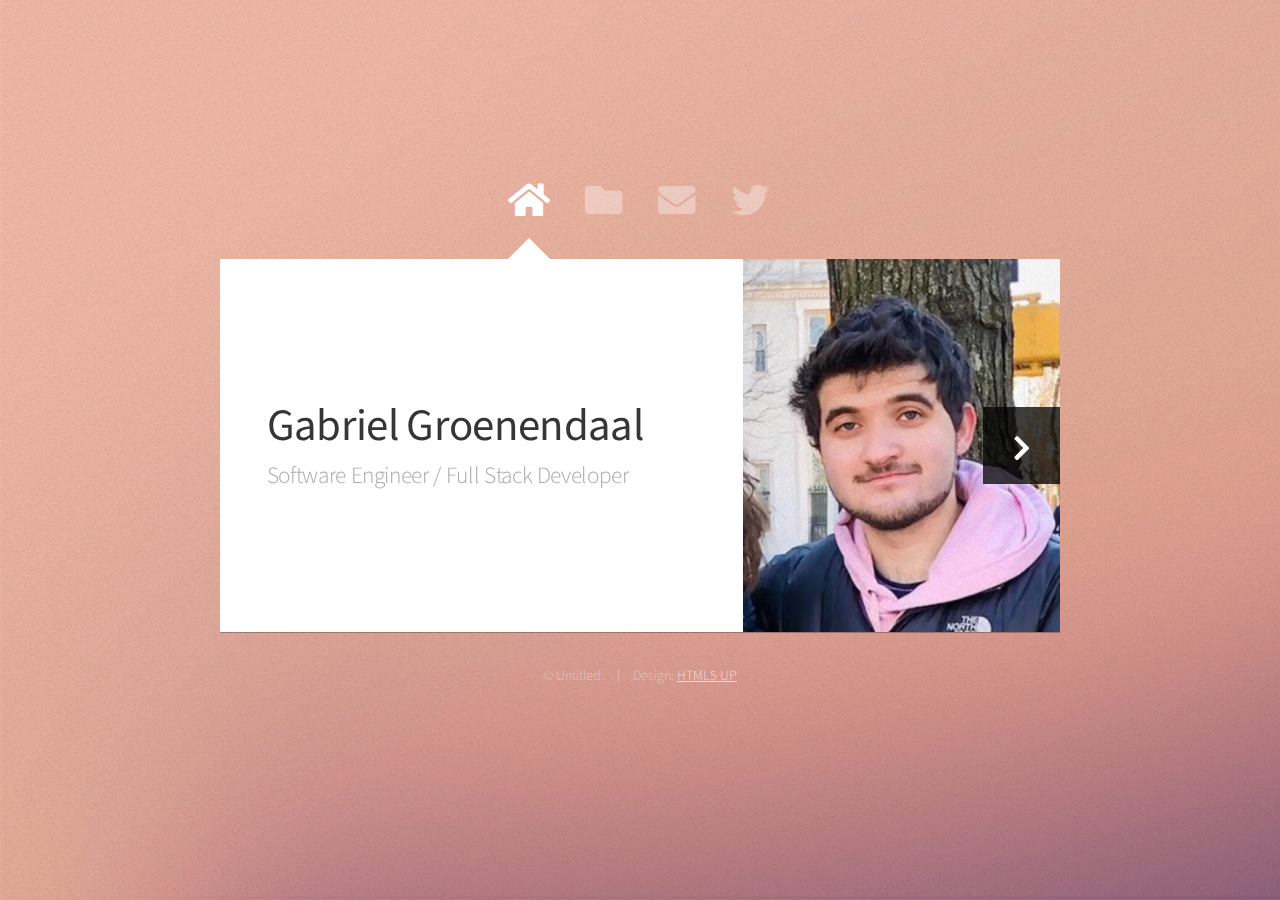
<file: Templates/html5up-astral/index.html>
<!DOCTYPE HTML>
<!--
	Astral by HTML5 UP
	html5up.net | @ajlkn
	Free for personal and commercial use under the CCA 3.0 license (html5up.net/license)
-->
<html>
	<head>
		<title>Astral by HTML5 UP</title>
		<meta charset="utf-8" />
		<meta name="viewport" content="width=device-width, initial-scale=1, user-scalable=no" />
		<link rel="stylesheet" href="assets/css/main.css" />
		<noscript><link rel="stylesheet" href="assets/css/noscript.css" /></noscript>
	</head>
	<body class="is-preload">

		<!-- Wrapper-->
			<div id="wrapper">

				<!-- Nav -->
					<nav id="nav">
						<a href="#" class="icon solid fa-home"><span>Home</span></a>
						<a href="#work" class="icon solid fa-folder"><span>Work</span></a>
						<a href="#contact" class="icon solid fa-envelope"><span>Contact</span></a>
						<a href="https://twitter.com/ajlkn" class="icon brands fa-twitter"><span>Twitter</span></a>
					</nav>

				<!-- Main -->
					<div id="main">

						<!-- Me -->
							<article id="home" class="panel intro">
								<header>
									<h1>Gabriel Groenendaal</h1>
									<p>Software Engineer / Full Stack Developer</p>
								</header>
								<a href="#work" class="jumplink pic">
									<span class="arrow icon solid fa-chevron-right"><span>See my work</span></span>
									<img src="images/me.png" alt="" />
								</a>
							</article>

						<!-- Work -->
							<article id="work" class="panel">
								<header>
									<h2>Projects</h2>
								</header>
								<p>
									Phasellus enim sapien, blandit ullamcorper elementum eu, condimentum eu elit.
									Vestibulum ante ipsum primis in faucibus orci luctus et ultrices posuere cubilia
									luctus elit eget interdum.
								</p>
								<section>
									<div class="row">
										<div class="col-4 col-6-medium col-12-small">
											<a href="#" class="image fit"><img src="images/pic01.jpg" alt=""></a>
										</div>
										<div class="col-4 col-6-medium col-12-small">
											<a href="#" class="image fit"><img src="images/pic02.jpg" alt=""></a>
										</div>
										<div class="col-4 col-6-medium col-12-small">
											<a href="#" class="image fit"><img src="images/pic03.jpg" alt=""></a>
										</div>
										<div class="col-4 col-6-medium col-12-small">
											<a href="#" class="image fit"><img src="images/pic04.jpg" alt=""></a>
										</div>
										<div class="col-4 col-6-medium col-12-small">
											<a href="#" class="image fit"><img src="images/pic05.jpg" alt=""></a>
										</div>
										<div class="col-4 col-6-medium col-12-small">
											<a href="#" class="image fit"><img src="images/pic06.jpg" alt=""></a>
										</div>
										<div class="col-4 col-6-medium col-12-small">
											<a href="#" class="image fit"><img src="images/pic07.jpg" alt=""></a>
										</div>
										<div class="col-4 col-6-medium col-12-small">
											<a href="#" class="image fit"><img src="images/pic08.jpg" alt=""></a>
										</div>
										<div class="col-4 col-6-medium col-12-small">
											<a href="#" class="image fit"><img src="images/pic09.jpg" alt=""></a>
										</div>
										<div class="col-4 col-6-medium col-12-small">
											<a href="#" class="image fit"><img src="images/pic10.jpg" alt=""></a>
										</div>
										<div class="col-4 col-6-medium col-12-small">
											<a href="#" class="image fit"><img src="images/pic11.jpg" alt=""></a>
										</div>
										<div class="col-4 col-6-medium col-12-small">
											<a href="#" class="image fit"><img src="images/pic12.jpg" alt=""></a>
										</div>
									</div>
								</section>
							</article>

						<!-- Contact -->
							<article id="contact" class="panel">
								<header>
									<h2>Contact Me</h2>
								</header>
								<form action="#" method="post">
									<div>
										<div class="row">
											<div class="col-6 col-12-medium">
												<input type="text" name="name" placeholder="Name" />
											</div>
											<div class="col-6 col-12-medium">
												<input type="text" name="email" placeholder="Email" />
											</div>
											<div class="col-12">
												<input type="text" name="subject" placeholder="Subject" />
											</div>
											<div class="col-12">
												<textarea name="message" placeholder="Message" rows="6"></textarea>
											</div>
											<div class="col-12">
												<input type="submit" value="Send Message" />
											</div>
										</div>
									</div>
								</form>
							</article>

					</div>

				<!-- Footer -->
					<div id="footer">
						<ul class="copyright">
							<li>&copy; Untitled.</li><li>Design: <a href="http://html5up.net">HTML5 UP</a></li>
						</ul>
					</div>

			</div>

		<!-- Scripts -->
			<script src="assets/js/jquery.min.js"></script>
			<script src="assets/js/browser.min.js"></script>
			<script src="assets/js/breakpoints.min.js"></script>
			<script src="assets/js/util.js"></script>
			<script src="assets/js/main.js"></script>

	</body>
</html>
</file>
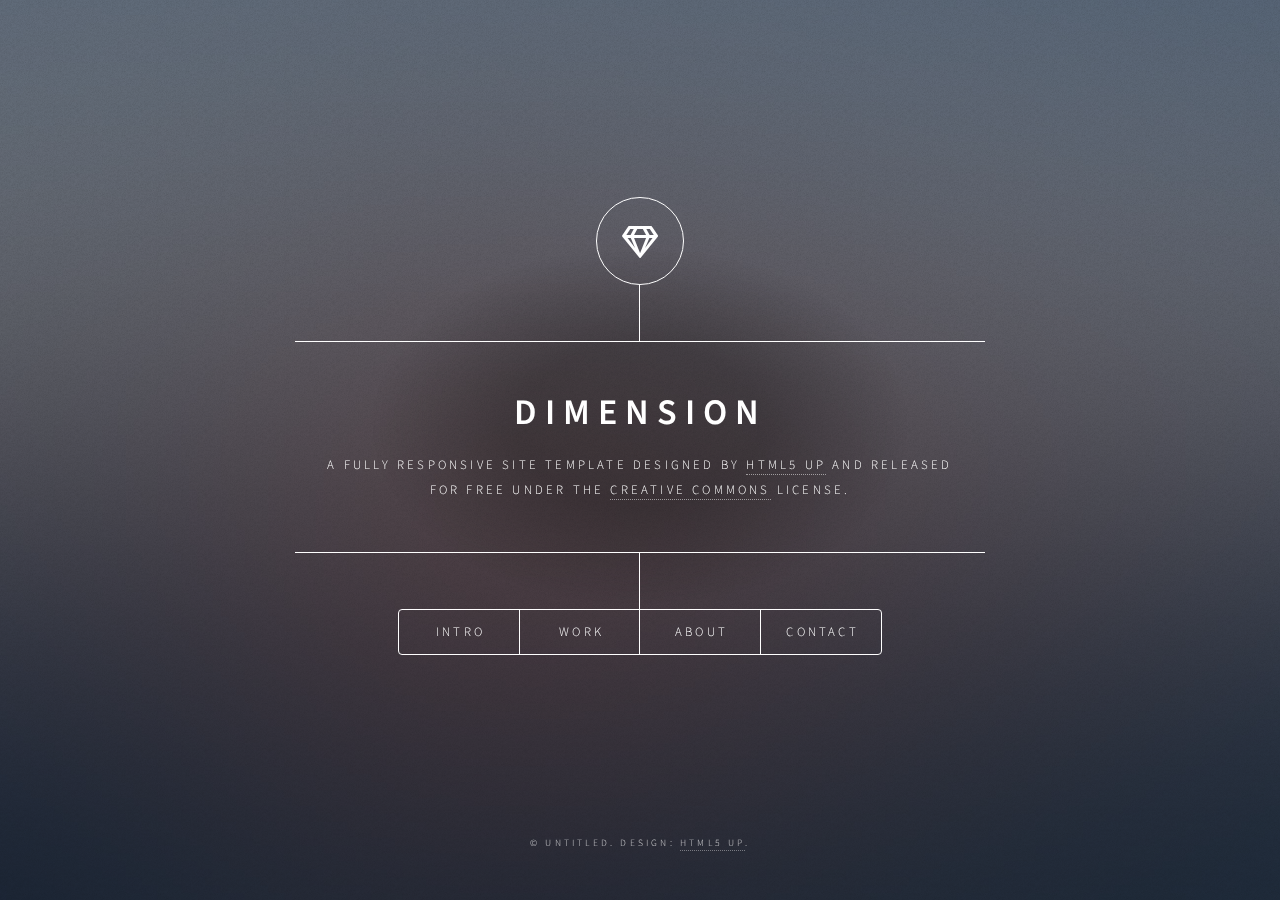
<file: Templates/html5up-dimension/index.html>
<!DOCTYPE HTML>
<!--
	Dimension by HTML5 UP
	html5up.net | @ajlkn
	Free for personal and commercial use under the CCA 3.0 license (html5up.net/license)
-->
<html>
	<head>
		<title>Dimension by HTML5 UP</title>
		<meta charset="utf-8" />
		<meta name="viewport" content="width=device-width, initial-scale=1, user-scalable=no" />
		<link rel="stylesheet" href="assets/css/main.css" />
		<noscript><link rel="stylesheet" href="assets/css/noscript.css" /></noscript>
	</head>
	<body class="is-preload">

		<!-- Wrapper -->
			<div id="wrapper">

				<!-- Header -->
					<header id="header">
						<div class="logo">
							<span class="icon fa-gem"></span>
						</div>
						<div class="content">
							<div class="inner">
								<h1>Dimension</h1>
								<p>A fully responsive site template designed by <a href="https://html5up.net">HTML5 UP</a> and released<br />
								for free under the <a href="https://html5up.net/license">Creative Commons</a> license.</p>
							</div>
						</div>
						<nav>
							<ul>
								<li><a href="#intro">Intro</a></li>
								<li><a href="#work">Work</a></li>
								<li><a href="#about">About</a></li>
								<li><a href="#contact">Contact</a></li>
								<!--<li><a href="#elements">Elements</a></li>-->
							</ul>
						</nav>
					</header>

				<!-- Main -->
					<div id="main">

						<!-- Intro -->
							<article id="intro">
								<h2 class="major">Intro</h2>
								<span class="image main"><img src="images/pic01.jpg" alt="" /></span>
								<p>Aenean ornare velit lacus, ac varius enim ullamcorper eu. Proin aliquam facilisis ante interdum congue. Integer mollis, nisl amet convallis, porttitor magna ullamcorper, amet egestas mauris. Ut magna finibus nisi nec lacinia. Nam maximus erat id euismod egestas. By the way, check out my <a href="#work">awesome work</a>.</p>
								<p>Lorem ipsum dolor sit amet, consectetur adipiscing elit. Duis dapibus rutrum facilisis. Class aptent taciti sociosqu ad litora torquent per conubia nostra, per inceptos himenaeos. Etiam tristique libero eu nibh porttitor fermentum. Nullam venenatis erat id vehicula viverra. Nunc ultrices eros ut ultricies condimentum. Mauris risus lacus, blandit sit amet venenatis non, bibendum vitae dolor. Nunc lorem mauris, fringilla in aliquam at, euismod in lectus. Pellentesque habitant morbi tristique senectus et netus et malesuada fames ac turpis egestas. In non lorem sit amet elit placerat maximus. Pellentesque aliquam maximus risus, vel sed vehicula.</p>
							</article>

						<!-- Work -->
							<article id="work">
								<h2 class="major">Work</h2>
								<span class="image main"><img src="images/pic02.jpg" alt="" /></span>
								<p>Adipiscing magna sed dolor elit. Praesent eleifend dignissim arcu, at eleifend sapien imperdiet ac. Aliquam erat volutpat. Praesent urna nisi, fringila lorem et vehicula lacinia quam. Integer sollicitudin mauris nec lorem luctus ultrices.</p>
								<p>Nullam et orci eu lorem consequat tincidunt vivamus et sagittis libero. Mauris aliquet magna magna sed nunc rhoncus pharetra. Pellentesque condimentum sem. In efficitur ligula tate urna. Maecenas laoreet massa vel lacinia pellentesque lorem ipsum dolor. Nullam et orci eu lorem consequat tincidunt. Vivamus et sagittis libero. Mauris aliquet magna magna sed nunc rhoncus amet feugiat tempus.</p>
							</article>

						<!-- About -->
							<article id="about">
								<h2 class="major">About</h2>
								<span class="image main"><img src="images/pic03.jpg" alt="" /></span>
								<p>Lorem ipsum dolor sit amet, consectetur et adipiscing elit. Praesent eleifend dignissim arcu, at eleifend sapien imperdiet ac. Aliquam erat volutpat. Praesent urna nisi, fringila lorem et vehicula lacinia quam. Integer sollicitudin mauris nec lorem luctus ultrices. Aliquam libero et malesuada fames ac ante ipsum primis in faucibus. Cras viverra ligula sit amet ex mollis mattis lorem ipsum dolor sit amet.</p>
							</article>

						<!-- Contact -->
							<article id="contact">
								<h2 class="major">Contact</h2>
								<form method="post" action="#">
									<div class="fields">
										<div class="field half">
											<label for="name">Name</label>
											<input type="text" name="name" id="name" />
										</div>
										<div class="field half">
											<label for="email">Email</label>
											<input type="text" name="email" id="email" />
										</div>
										<div class="field">
											<label for="message">Message</label>
											<textarea name="message" id="message" rows="4"></textarea>
										</div>
									</div>
									<ul class="actions">
										<li><input type="submit" value="Send Message" class="primary" /></li>
										<li><input type="reset" value="Reset" /></li>
									</ul>
								</form>
								<ul class="icons">
									<li><a href="#" class="icon brands fa-twitter"><span class="label">Twitter</span></a></li>
									<li><a href="#" class="icon brands fa-facebook-f"><span class="label">Facebook</span></a></li>
									<li><a href="#" class="icon brands fa-instagram"><span class="label">Instagram</span></a></li>
									<li><a href="#" class="icon brands fa-github"><span class="label">GitHub</span></a></li>
								</ul>
							</article>

						<!-- Elements -->
							<article id="elements">
								<h2 class="major">Elements</h2>

								<section>
									<h3 class="major">Text</h3>
									<p>This is <b>bold</b> and this is <strong>strong</strong>. This is <i>italic</i> and this is <em>emphasized</em>.
									This is <sup>superscript</sup> text and this is <sub>subscript</sub> text.
									This is <u>underlined</u> and this is code: <code>for (;;) { ... }</code>. Finally, <a href="#">this is a link</a>.</p>
									<hr />
									<h2>Heading Level 2</h2>
									<h3>Heading Level 3</h3>
									<h4>Heading Level 4</h4>
									<h5>Heading Level 5</h5>
									<h6>Heading Level 6</h6>
									<hr />
									<h4>Blockquote</h4>
									<blockquote>Fringilla nisl. Donec accumsan interdum nisi, quis tincidunt felis sagittis eget tempus euismod. Vestibulum ante ipsum primis in faucibus vestibulum. Blandit adipiscing eu felis iaculis volutpat ac adipiscing accumsan faucibus. Vestibulum ante ipsum primis in faucibus lorem ipsum dolor sit amet nullam adipiscing eu felis.</blockquote>
									<h4>Preformatted</h4>
									<pre><code>i = 0;

while (!deck.isInOrder()) {
    print 'Iteration ' + i;
    deck.shuffle();
    i++;
}

print 'It took ' + i + ' iterations to sort the deck.';</code></pre>
								</section>

								<section>
									<h3 class="major">Lists</h3>

									<h4>Unordered</h4>
									<ul>
										<li>Dolor pulvinar etiam.</li>
										<li>Sagittis adipiscing.</li>
										<li>Felis enim feugiat.</li>
									</ul>

									<h4>Alternate</h4>
									<ul class="alt">
										<li>Dolor pulvinar etiam.</li>
										<li>Sagittis adipiscing.</li>
										<li>Felis enim feugiat.</li>
									</ul>

									<h4>Ordered</h4>
									<ol>
										<li>Dolor pulvinar etiam.</li>
										<li>Etiam vel felis viverra.</li>
										<li>Felis enim feugiat.</li>
										<li>Dolor pulvinar etiam.</li>
										<li>Etiam vel felis lorem.</li>
										<li>Felis enim et feugiat.</li>
									</ol>
									<h4>Icons</h4>
									<ul class="icons">
										<li><a href="#" class="icon brands fa-twitter"><span class="label">Twitter</span></a></li>
										<li><a href="#" class="icon brands fa-facebook-f"><span class="label">Facebook</span></a></li>
										<li><a href="#" class="icon brands fa-instagram"><span class="label">Instagram</span></a></li>
										<li><a href="#" class="icon brands fa-github"><span class="label">Github</span></a></li>
									</ul>

									<h4>Actions</h4>
									<ul class="actions">
										<li><a href="#" class="button primary">Default</a></li>
										<li><a href="#" class="button">Default</a></li>
									</ul>
									<ul class="actions stacked">
										<li><a href="#" class="button primary">Default</a></li>
										<li><a href="#" class="button">Default</a></li>
									</ul>
								</section>

								<section>
									<h3 class="major">Table</h3>
									<h4>Default</h4>
									<div class="table-wrapper">
										<table>
											<thead>
												<tr>
													<th>Name</th>
													<th>Description</th>
													<th>Price</th>
												</tr>
											</thead>
											<tbody>
												<tr>
													<td>Item One</td>
													<td>Ante turpis integer aliquet porttitor.</td>
													<td>29.99</td>
												</tr>
												<tr>
													<td>Item Two</td>
													<td>Vis ac commodo adipiscing arcu aliquet.</td>
													<td>19.99</td>
												</tr>
												<tr>
													<td>Item Three</td>
													<td> Morbi faucibus arcu accumsan lorem.</td>
													<td>29.99</td>
												</tr>
												<tr>
													<td>Item Four</td>
													<td>Vitae integer tempus condimentum.</td>
													<td>19.99</td>
												</tr>
												<tr>
													<td>Item Five</td>
													<td>Ante turpis integer aliquet porttitor.</td>
													<td>29.99</td>
												</tr>
											</tbody>
											<tfoot>
												<tr>
													<td colspan="2"></td>
													<td>100.00</td>
												</tr>
											</tfoot>
										</table>
									</div>

									<h4>Alternate</h4>
									<div class="table-wrapper">
										<table class="alt">
											<thead>
												<tr>
													<th>Name</th>
													<th>Description</th>
													<th>Price</th>
												</tr>
											</thead>
											<tbody>
												<tr>
													<td>Item One</td>
													<td>Ante turpis integer aliquet porttitor.</td>
													<td>29.99</td>
												</tr>
												<tr>
													<td>Item Two</td>
													<td>Vis ac commodo adipiscing arcu aliquet.</td>
													<td>19.99</td>
												</tr>
												<tr>
													<td>Item Three</td>
													<td> Morbi faucibus arcu accumsan lorem.</td>
													<td>29.99</td>
												</tr>
												<tr>
													<td>Item Four</td>
													<td>Vitae integer tempus condimentum.</td>
													<td>19.99</td>
												</tr>
												<tr>
													<td>Item Five</td>
													<td>Ante turpis integer aliquet porttitor.</td>
													<td>29.99</td>
												</tr>
											</tbody>
											<tfoot>
												<tr>
													<td colspan="2"></td>
													<td>100.00</td>
												</tr>
											</tfoot>
										</table>
									</div>
								</section>

								<section>
									<h3 class="major">Buttons</h3>
									<ul class="actions">
										<li><a href="#" class="button primary">Primary</a></li>
										<li><a href="#" class="button">Default</a></li>
									</ul>
									<ul class="actions">
										<li><a href="#" class="button">Default</a></li>
										<li><a href="#" class="button small">Small</a></li>
									</ul>
									<ul class="actions">
										<li><a href="#" class="button primary icon solid fa-download">Icon</a></li>
										<li><a href="#" class="button icon solid fa-download">Icon</a></li>
									</ul>
									<ul class="actions">
										<li><span class="button primary disabled">Disabled</span></li>
										<li><span class="button disabled">Disabled</span></li>
									</ul>
								</section>

								<section>
									<h3 class="major">Form</h3>
									<form method="post" action="#">
										<div class="fields">
											<div class="field half">
												<label for="demo-name">Name</label>
												<input type="text" name="demo-name" id="demo-name" value="" placeholder="Jane Doe" />
											</div>
											<div class="field half">
												<label for="demo-email">Email</label>
												<input type="email" name="demo-email" id="demo-email" value="" placeholder="jane@untitled.tld" />
											</div>
											<div class="field">
												<label for="demo-category">Category</label>
												<select name="demo-category" id="demo-category">
													<option value="">-</option>
													<option value="1">Manufacturing</option>
													<option value="1">Shipping</option>
													<option value="1">Administration</option>
													<option value="1">Human Resources</option>
												</select>
											</div>
											<div class="field half">
												<input type="radio" id="demo-priority-low" name="demo-priority" checked>
												<label for="demo-priority-low">Low</label>
											</div>
											<div class="field half">
												<input type="radio" id="demo-priority-high" name="demo-priority">
												<label for="demo-priority-high">High</label>
											</div>
											<div class="field half">
												<input type="checkbox" id="demo-copy" name="demo-copy">
												<label for="demo-copy">Email me a copy</label>
											</div>
											<div class="field half">
												<input type="checkbox" id="demo-human" name="demo-human" checked>
												<label for="demo-human">Not a robot</label>
											</div>
											<div class="field">
												<label for="demo-message">Message</label>
												<textarea name="demo-message" id="demo-message" placeholder="Enter your message" rows="6"></textarea>
											</div>
										</div>
										<ul class="actions">
											<li><input type="submit" value="Send Message" class="primary" /></li>
											<li><input type="reset" value="Reset" /></li>
										</ul>
									</form>
								</section>

							</article>

					</div>

				<!-- Footer -->
					<footer id="footer">
						<p class="copyright">&copy; Untitled. Design: <a href="https://html5up.net">HTML5 UP</a>.</p>
					</footer>

			</div>

		<!-- BG -->
			<div id="bg"></div>

		<!-- Scripts -->
			<script src="assets/js/jquery.min.js"></script>
			<script src="assets/js/browser.min.js"></script>
			<script src="assets/js/breakpoints.min.js"></script>
			<script src="assets/js/util.js"></script>
			<script src="assets/js/main.js"></script>

	</body>
</html>
</file>
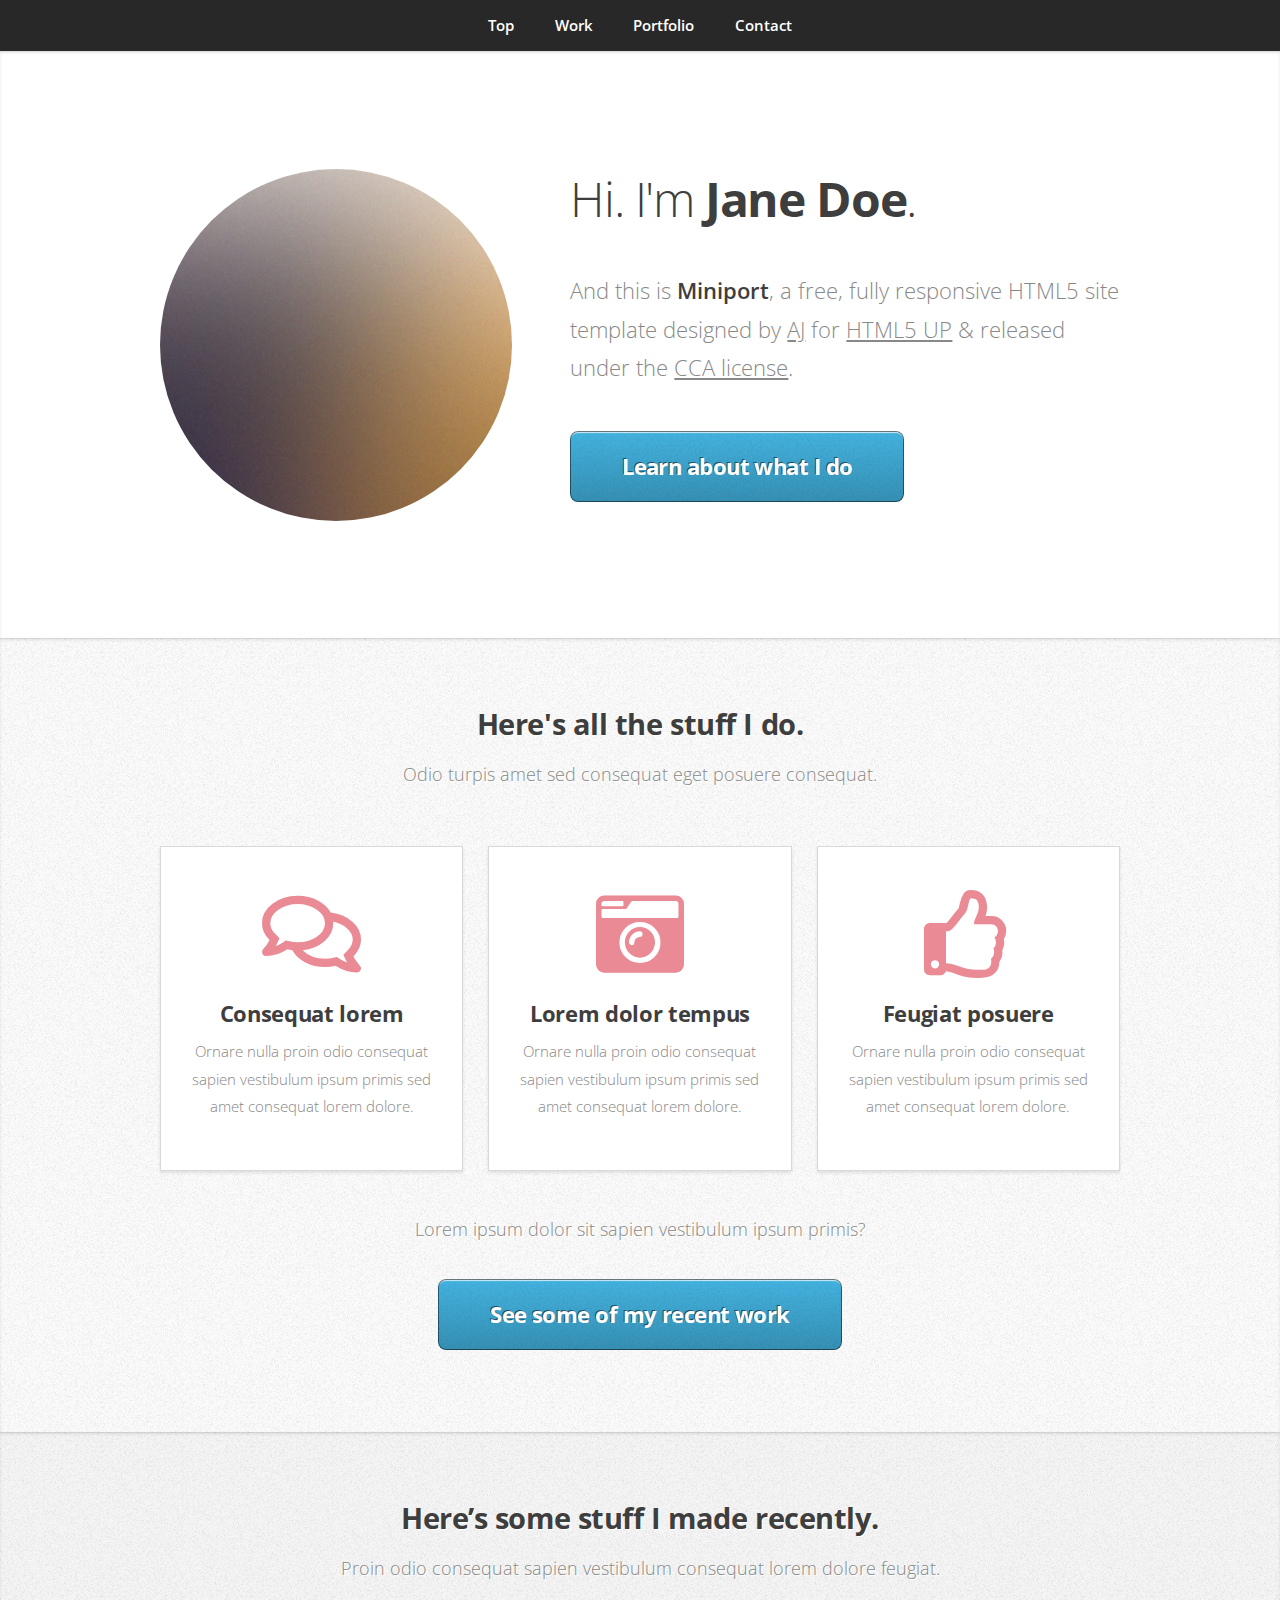
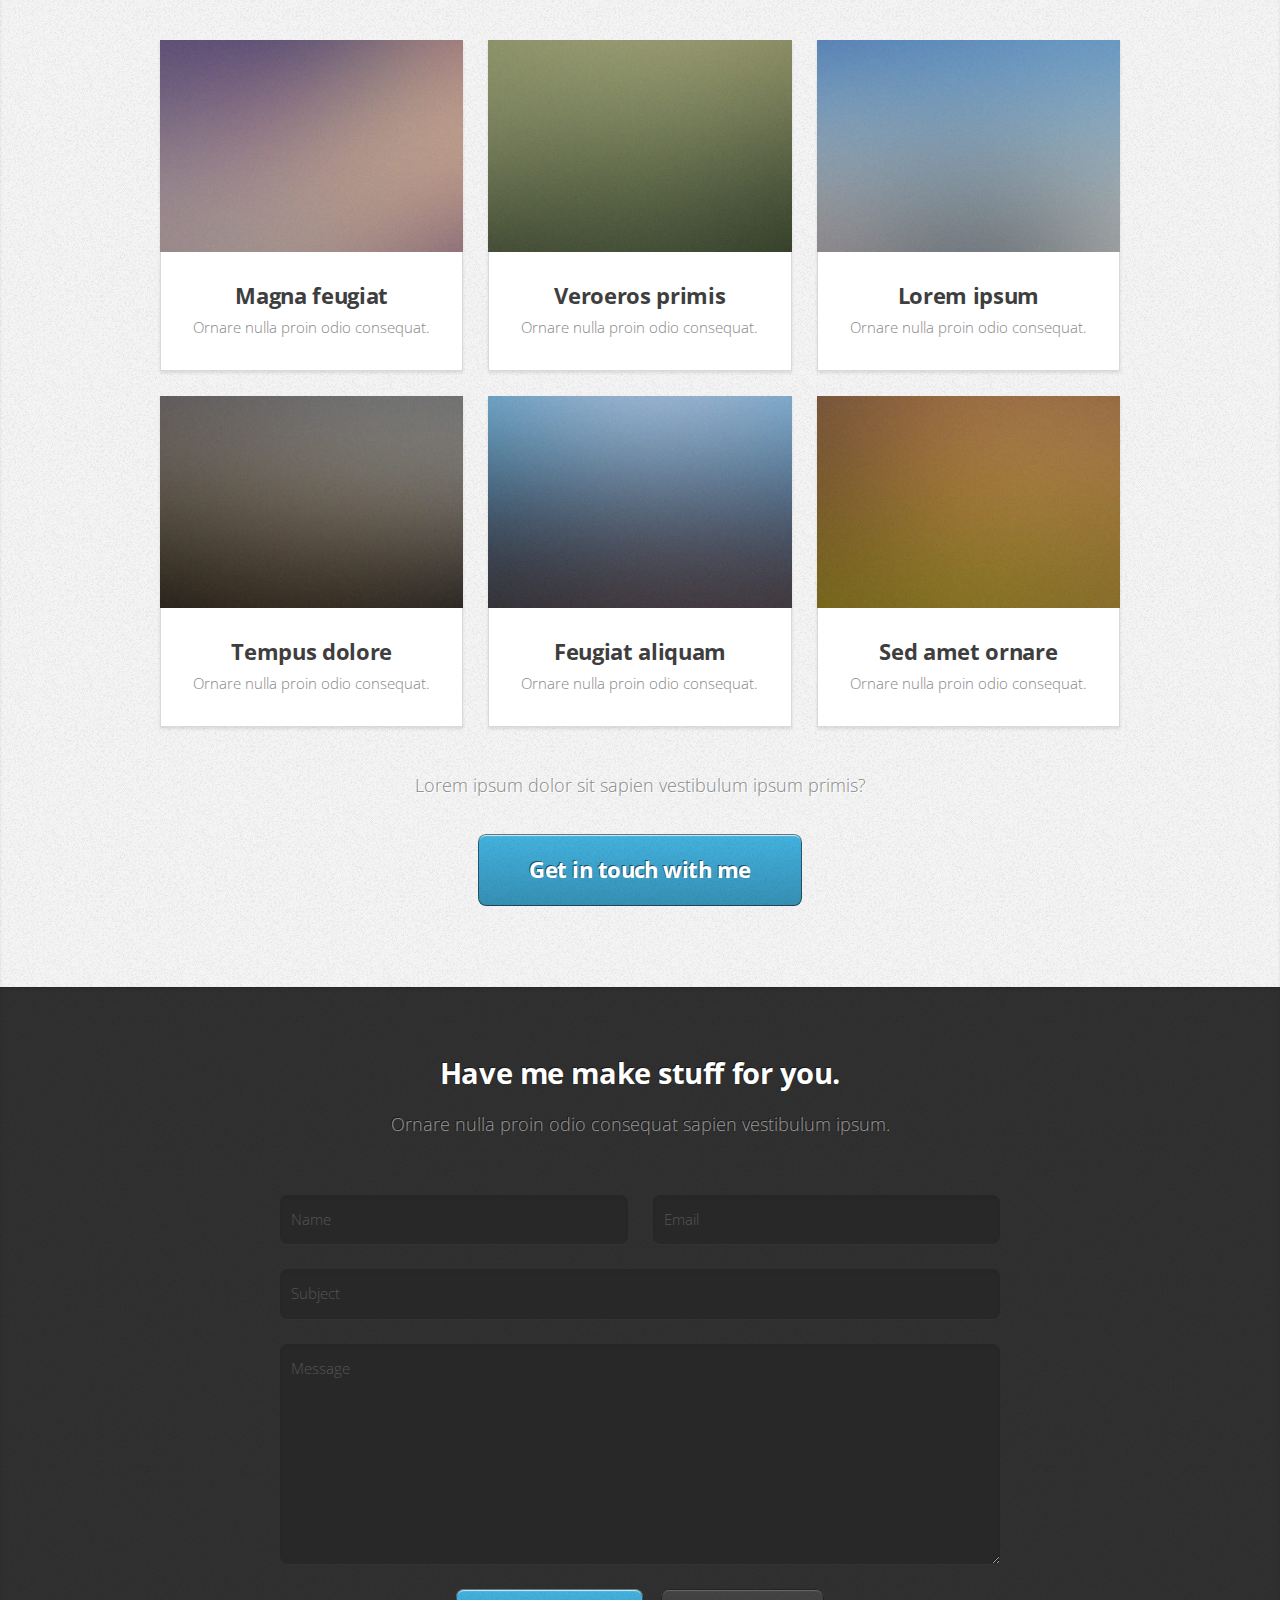
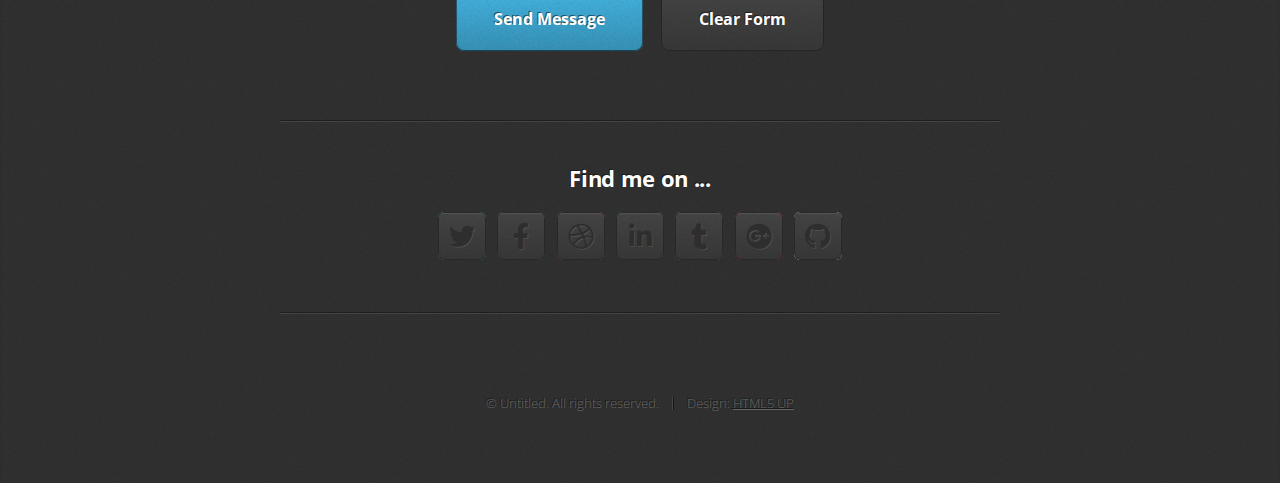
<file: Templates/html5up-miniport/index.html>
<!DOCTYPE HTML>
<!--
	Miniport by HTML5 UP
	html5up.net | @ajlkn
	Free for personal and commercial use under the CCA 3.0 license (html5up.net/license)
-->
<html>
	<head>
		<title>Miniport by HTML5 UP</title>
		<meta charset="utf-8" />
		<meta name="viewport" content="width=device-width, initial-scale=1, user-scalable=no" />
		<link rel="stylesheet" href="assets/css/main.css" />
	</head>
	<body class="is-preload">

		<!-- Nav -->
			<nav id="nav">
				<ul class="container">
					<li><a href="#top">Top</a></li>
					<li><a href="#work">Work</a></li>
					<li><a href="#portfolio">Portfolio</a></li>
					<li><a href="#contact">Contact</a></li>
				</ul>
			</nav>

		<!-- Home -->
			<article id="top" class="wrapper style1">
				<div class="container">
					<div class="row">
						<div class="col-4 col-5-large col-12-medium">
							<span class="image fit"><img src="images/pic00.jpg" alt="" /></span>
						</div>
						<div class="col-8 col-7-large col-12-medium">
							<header>
								<h1>Hi. I'm <strong>Jane Doe</strong>.</h1>
							</header>
							<p>And this is <strong>Miniport</strong>, a free, fully responsive HTML5 site template designed by <a href="http://twitter.com/ajlkn">AJ</a> for <a href="http://html5up.net">HTML5 UP</a> &amp; released under the <a href="http://html5up.net/license">CCA license</a>.</p>
							<a href="#work" class="button large scrolly">Learn about what I do</a>
						</div>
					</div>
				</div>
			</article>

		<!-- Work -->
			<article id="work" class="wrapper style2">
				<div class="container">
					<header>
						<h2>Here's all the stuff I do.</h2>
						<p>Odio turpis amet sed consequat eget posuere consequat.</p>
					</header>
					<div class="row aln-center">
						<div class="col-4 col-6-medium col-12-small">
							<section class="box style1">
								<span class="icon featured fa-comments"></span>
								<h3>Consequat lorem</h3>
								<p>Ornare nulla proin odio consequat sapien vestibulum ipsum primis sed amet consequat lorem dolore.</p>
							</section>
						</div>
						<div class="col-4 col-6-medium col-12-small">
							<section class="box style1">
								<span class="icon solid featured fa-camera-retro"></span>
								<h3>Lorem dolor tempus</h3>
								<p>Ornare nulla proin odio consequat sapien vestibulum ipsum primis sed amet consequat lorem dolore.</p>
							</section>
						</div>
						<div class="col-4 col-6-medium col-12-small">
							<section class="box style1">
								<span class="icon featured fa-thumbs-up"></span>
								<h3>Feugiat posuere</h3>
								<p>Ornare nulla proin odio consequat sapien vestibulum ipsum primis sed amet consequat lorem dolore.</p>
							</section>
						</div>
					</div>
					<footer>
						<p>Lorem ipsum dolor sit sapien vestibulum ipsum primis?</p>
						<a href="#portfolio" class="button large scrolly">See some of my recent work</a>
					</footer>
				</div>
			</article>

		<!-- Portfolio -->
			<article id="portfolio" class="wrapper style3">
				<div class="container">
					<header>
						<h2>Here’s some stuff I made recently.</h2>
						<p>Proin odio consequat  sapien vestibulum consequat lorem dolore feugiat.</p>
					</header>
					<div class="row">
						<div class="col-4 col-6-medium col-12-small">
							<article class="box style2">
								<a href="#" class="image featured"><img src="images/pic01.jpg" alt="" /></a>
								<h3><a href="#">Magna feugiat</a></h3>
								<p>Ornare nulla proin odio consequat.</p>
							</article>
						</div>
						<div class="col-4 col-6-medium col-12-small">
							<article class="box style2">
								<a href="#" class="image featured"><img src="images/pic02.jpg" alt="" /></a>
								<h3><a href="#">Veroeros primis</a></h3>
								<p>Ornare nulla proin odio consequat.</p>
							</article>
						</div>
						<div class="col-4 col-6-medium col-12-small">
							<article class="box style2">
								<a href="#" class="image featured"><img src="images/pic03.jpg" alt="" /></a>
								<h3><a href="#">Lorem ipsum</a></h3>
								<p>Ornare nulla proin odio consequat.</p>
							</article>
						</div>
						<div class="col-4 col-6-medium col-12-small">
							<article class="box style2">
								<a href="#" class="image featured"><img src="images/pic04.jpg" alt="" /></a>
								<h3><a href="#">Tempus dolore</a></h3>
								<p>Ornare nulla proin odio consequat.</p>
							</article>
						</div>
						<div class="col-4 col-6-medium col-12-small">
							<article class="box style2">
								<a href="#" class="image featured"><img src="images/pic05.jpg" alt="" /></a>
								<h3><a href="#">Feugiat aliquam</a></h3>
								<p>Ornare nulla proin odio consequat.</p>
							</article>
						</div>
						<div class="col-4 col-6-medium col-12-small">
							<article class="box style2">
								<a href="#" class="image featured"><img src="images/pic06.jpg" alt="" /></a>
								<h3><a href="#">Sed amet ornare</a></h3>
								<p>Ornare nulla proin odio consequat.</p>
							</article>
						</div>
					</div>
					<footer>
						<p>Lorem ipsum dolor sit sapien vestibulum ipsum primis?</p>
						<a href="#contact" class="button large scrolly">Get in touch with me</a>
					</footer>
				</div>
			</article>

		<!-- Contact -->
			<article id="contact" class="wrapper style4">
				<div class="container medium">
					<header>
						<h2>Have me make stuff for you.</h2>
						<p>Ornare nulla proin odio consequat sapien vestibulum ipsum.</p>
					</header>
					<div class="row">
						<div class="col-12">
							<form method="post" action="#">
								<div class="row">
									<div class="col-6 col-12-small">
										<input type="text" name="name" id="name" placeholder="Name" />
									</div>
									<div class="col-6 col-12-small">
										<input type="text" name="email" id="email" placeholder="Email" />
									</div>
									<div class="col-12">
										<input type="text" name="subject" id="subject" placeholder="Subject" />
									</div>
									<div class="col-12">
										<textarea name="message" id="message" placeholder="Message"></textarea>
									</div>
									<div class="col-12">
										<ul class="actions">
											<li><input type="submit" value="Send Message" /></li>
											<li><input type="reset" value="Clear Form" class="alt" /></li>
										</ul>
									</div>
								</div>
							</form>
						</div>
						<div class="col-12">
							<hr />
							<h3>Find me on ...</h3>
							<ul class="social">
								<li><a href="#" class="icon brands fa-twitter"><span class="label">Twitter</span></a></li>
								<li><a href="#" class="icon brands fa-facebook-f"><span class="label">Facebook</span></a></li>
								<li><a href="#" class="icon brands fa-dribbble"><span class="label">Dribbble</span></a></li>
								<li><a href="#" class="icon brands fa-linkedin-in"><span class="label">LinkedIn</span></a></li>
								<li><a href="#" class="icon brands fa-tumblr"><span class="label">Tumblr</span></a></li>
								<li><a href="#" class="icon brands fa-google-plus"><span class="label">Google+</span></a></li>
								<li><a href="#" class="icon brands fa-github"><span class="label">Github</span></a></li>
								<!--
								<li><a href="#" class="icon solid fa-rss"><span>RSS</span></a></li>
								<li><a href="#" class="icon brands fa-instagram"><span>Instagram</span></a></li>
								<li><a href="#" class="icon brands fa-foursquare"><span>Foursquare</span></a></li>
								<li><a href="#" class="icon brands fa-skype"><span>Skype</span></a></li>
								<li><a href="#" class="icon brands fa-soundcloud"><span>Soundcloud</span></a></li>
								<li><a href="#" class="icon brands fa-youtube"><span>YouTube</span></a></li>
								<li><a href="#" class="icon brands fa-blogger"><span>Blogger</span></a></li>
								<li><a href="#" class="icon brands fa-flickr"><span>Flickr</span></a></li>
								<li><a href="#" class="icon brands fa-vimeo"><span>Vimeo</span></a></li>
								-->
							</ul>
							<hr />
						</div>
					</div>
					<footer>
						<ul id="copyright">
							<li>&copy; Untitled. All rights reserved.</li><li>Design: <a href="http://html5up.net">HTML5 UP</a></li>
						</ul>
					</footer>
				</div>
			</article>

		<!-- Scripts -->
			<script src="assets/js/jquery.min.js"></script>
			<script src="assets/js/jquery.scrolly.min.js"></script>
			<script src="assets/js/browser.min.js"></script>
			<script src="assets/js/breakpoints.min.js"></script>
			<script src="assets/js/util.js"></script>
			<script src="assets/js/main.js"></script>

	</body>
</html>
</file>
<file: Templates/html5up-astral/assets/css/noscript.css>
/*
	Astral by HTML5 UP
	html5up.net | @ajlkn
	Free for personal and commercial use under the CCA 3.0 license (html5up.net/license)
*/

/* Wrapper */

	#wrapper {
		opacity: 1 !important;
	}

/* Nav */

	#nav a {
		opacity: 1.0;
	}

		#nav a:before, #nav a:after {
			display: none;
		}

		#nav a span {
			top: 0;
			opacity: 1.0;
		}

			#nav a span:after {
				display: none;
			}

/* Main */

	#main {
		background: none;
		box-shadow: none;
	}

		#main > .panel {
			background: #ffffff;
			margin-bottom: 2em;
		}

			#main > .panel:last-child {
				margin-bottom: 0;
			}
</file>
<file: Templates/html5up-dimension/assets/css/noscript.css>
/*
	Dimension by HTML5 UP
	html5up.net | @ajlkn
	Free for personal and commercial use under the CCA 3.0 license (html5up.net/license)
*/

/* BG */

	body.is-preload #bg:before {
		background-color: transparent;
	}

/* Header */

	body.is-preload #header {
		-moz-filter: none;
		-webkit-filter: none;
		-ms-filter: none;
		filter: none;
	}

		body.is-preload #header > * {
			opacity: 1;
		}

		body.is-preload #header .content .inner {
			max-height: none;
			padding: 3rem 2rem;
			opacity: 1;
		}

/* Main */

	#main article {
		opacity: 1;
		margin: 4rem 0 0 0;
	}
</file>
<file: Templates/html5up-astral/assets/css/main.css>
@import url("https://fonts.googleapis.com/css?family=Source+Sans+Pro:300,400,300italic,400italic");
@import url("fontawesome-all.min.css");

/*
	Astral by HTML5 UP
	html5up.net | @ajlkn
	Free for personal and commercial use under the CCA 3.0 license (html5up.net/license)
*/

html, body, div, span, applet, object,
iframe, h1, h2, h3, h4, h5, h6, p, blockquote,
pre, a, abbr, acronym, address, big, cite,
code, del, dfn, em, img, ins, kbd, q, s, samp,
small, strike, strong, sub, sup, tt, var, b,
u, i, center, dl, dt, dd, ol, ul, li, fieldset,
form, label, legend, table, caption, tbody,
tfoot, thead, tr, th, td, article, aside,
canvas, details, embed, figure, figcaption,
footer, header, hgroup, menu, nav, output, ruby,
section, summary, time, mark, audio, video {
	margin: 0;
	padding: 0;
	border: 0;
	font-size: 100%;
	font: inherit;
	vertical-align: baseline;}

article, aside, details, figcaption, figure,
footer, header, hgroup, menu, nav, section {
	display: block;}

body {
	line-height: 1;
}

ol, ul {
	list-style: none;
}

blockquote, q {
	quotes: none;
}

	blockquote:before, blockquote:after, q:before, q:after {
		content: '';
		content: none;
	}

table {
	border-collapse: collapse;
	border-spacing: 0;
}

body {
	-webkit-text-size-adjust: none;
}

mark {
	background-color: transparent;
	color: inherit;
}

input::-moz-focus-inner {
	border: 0;
	padding: 0;
}

input, select, textarea {
	-moz-appearance: none;
	-webkit-appearance: none;
	-ms-appearance: none;
	appearance: none;
}

/* Row */

	.row {
		display: flex;
		flex-wrap: wrap;
		box-sizing: border-box;
		align-items: stretch;
	}

		.row > * {
			box-sizing: border-box;
		}

		.row.gtr-uniform > * > :last-child {
			margin-bottom: 0;
		}

		.row.aln-left {
			justify-content: flex-start;
		}

		.row.aln-center {
			justify-content: center;
		}

		.row.aln-right {
			justify-content: flex-end;
		}

		.row.aln-top {
			align-items: flex-start;
		}

		.row.aln-middle {
			align-items: center;
		}

		.row.aln-bottom {
			align-items: flex-end;
		}

		.row > .imp {
			order: -1;
		}

		.row > .col-1 {
			width: 8.33333%;
		}

		.row > .off-1 {
			margin-left: 8.33333%;
		}

		.row > .col-2 {
			width: 16.66667%;
		}

		.row > .off-2 {
			margin-left: 16.66667%;
		}

		.row > .col-3 {
			width: 25%;
		}

		.row > .off-3 {
			margin-left: 25%;
		}

		.row > .col-4 {
			width: 33.33333%;
		}

		.row > .off-4 {
			margin-left: 33.33333%;
		}

		.row > .col-5 {
			width: 41.66667%;
		}

		.row > .off-5 {
			margin-left: 41.66667%;
		}

		.row > .col-6 {
			width: 50%;
		}

		.row > .off-6 {
			margin-left: 50%;
		}

		.row > .col-7 {
			width: 58.33333%;
		}

		.row > .off-7 {
			margin-left: 58.33333%;
		}

		.row > .col-8 {
			width: 66.66667%;
		}

		.row > .off-8 {
			margin-left: 66.66667%;
		}

		.row > .col-9 {
			width: 75%;
		}

		.row > .off-9 {
			margin-left: 75%;
		}

		.row > .col-10 {
			width: 83.33333%;
		}

		.row > .off-10 {
			margin-left: 83.33333%;
		}

		.row > .col-11 {
			width: 91.66667%;
		}

		.row > .off-11 {
			margin-left: 91.66667%;
		}

		.row > .col-12 {
			width: 100%;
		}

		.row > .off-12 {
			margin-left: 100%;
		}

		.row.gtr-0 {
			margin-top: 0em;
			margin-left: 0em;
		}

			.row.gtr-0 > * {
				padding: 0em 0 0 0em;
			}

			.row.gtr-0.gtr-uniform {
				margin-top: 0em;
			}

				.row.gtr-0.gtr-uniform > * {
					padding-top: 0em;
				}

		.row.gtr-25 {
			margin-top: -0.3125em;
			margin-left: -0.3125em;
		}

			.row.gtr-25 > * {
				padding: 0.3125em 0 0 0.3125em;
			}

			.row.gtr-25.gtr-uniform {
				margin-top: -0.3125em;
			}

				.row.gtr-25.gtr-uniform > * {
					padding-top: 0.3125em;
				}

		.row.gtr-50 {
			margin-top: -0.625em;
			margin-left: -0.625em;
		}

			.row.gtr-50 > * {
				padding: 0.625em 0 0 0.625em;
			}

			.row.gtr-50.gtr-uniform {
				margin-top: -0.625em;
			}

				.row.gtr-50.gtr-uniform > * {
					padding-top: 0.625em;
				}

		.row {
			margin-top: -1.25em;
			margin-left: -1.25em;
		}

			.row > * {
				padding: 1.25em 0 0 1.25em;
			}

			.row.gtr-uniform {
				margin-top: -1.25em;
			}

				.row.gtr-uniform > * {
					padding-top: 1.25em;
				}

		.row.gtr-150 {
			margin-top: -1.875em;
			margin-left: -1.875em;
		}

			.row.gtr-150 > * {
				padding: 1.875em 0 0 1.875em;
			}

			.row.gtr-150.gtr-uniform {
				margin-top: -1.875em;
			}

				.row.gtr-150.gtr-uniform > * {
					padding-top: 1.875em;
				}

		.row.gtr-200 {
			margin-top: -2.5em;
			margin-left: -2.5em;
		}

			.row.gtr-200 > * {
				padding: 2.5em 0 0 2.5em;
			}

			.row.gtr-200.gtr-uniform {
				margin-top: -2.5em;
			}

				.row.gtr-200.gtr-uniform > * {
					padding-top: 2.5em;
				}

		@media screen and (max-width: 1680px) {

			.row {
				display: flex;
				flex-wrap: wrap;
				box-sizing: border-box;
				align-items: stretch;
			}

				.row > * {
					box-sizing: border-box;
				}

				.row.gtr-uniform > * > :last-child {
					margin-bottom: 0;
				}

				.row.aln-left {
					justify-content: flex-start;
				}

				.row.aln-center {
					justify-content: center;
				}

				.row.aln-right {
					justify-content: flex-end;
				}

				.row.aln-top {
					align-items: flex-start;
				}

				.row.aln-middle {
					align-items: center;
				}

				.row.aln-bottom {
					align-items: flex-end;
				}

				.row > .imp-xlarge {
					order: -1;
				}

				.row > .col-1-xlarge {
					width: 8.33333%;
				}

				.row > .off-1-xlarge {
					margin-left: 8.33333%;
				}

				.row > .col-2-xlarge {
					width: 16.66667%;
				}

				.row > .off-2-xlarge {
					margin-left: 16.66667%;
				}

				.row > .col-3-xlarge {
					width: 25%;
				}

				.row > .off-3-xlarge {
					margin-left: 25%;
				}

				.row > .col-4-xlarge {
					width: 33.33333%;
				}

				.row > .off-4-xlarge {
					margin-left: 33.33333%;
				}

				.row > .col-5-xlarge {
					width: 41.66667%;
				}

				.row > .off-5-xlarge {
					margin-left: 41.66667%;
				}

				.row > .col-6-xlarge {
					width: 50%;
				}

				.row > .off-6-xlarge {
					margin-left: 50%;
				}

				.row > .col-7-xlarge {
					width: 58.33333%;
				}

				.row > .off-7-xlarge {
					margin-left: 58.33333%;
				}

				.row > .col-8-xlarge {
					width: 66.66667%;
				}

				.row > .off-8-xlarge {
					margin-left: 66.66667%;
				}

				.row > .col-9-xlarge {
					width: 75%;
				}

				.row > .off-9-xlarge {
					margin-left: 75%;
				}

				.row > .col-10-xlarge {
					width: 83.33333%;
				}

				.row > .off-10-xlarge {
					margin-left: 83.33333%;
				}

				.row > .col-11-xlarge {
					width: 91.66667%;
				}

				.row > .off-11-xlarge {
					margin-left: 91.66667%;
				}

				.row > .col-12-xlarge {
					width: 100%;
				}

				.row > .off-12-xlarge {
					margin-left: 100%;
				}

				.row.gtr-0 {
					margin-top: 0em;
					margin-left: 0em;
				}

					.row.gtr-0 > * {
						padding: 0em 0 0 0em;
					}

					.row.gtr-0.gtr-uniform {
						margin-top: 0em;
					}

						.row.gtr-0.gtr-uniform > * {
							padding-top: 0em;
						}

				.row.gtr-25 {
					margin-top: -0.3125em;
					margin-left: -0.3125em;
				}

					.row.gtr-25 > * {
						padding: 0.3125em 0 0 0.3125em;
					}

					.row.gtr-25.gtr-uniform {
						margin-top: -0.3125em;
					}

						.row.gtr-25.gtr-uniform > * {
							padding-top: 0.3125em;
						}

				.row.gtr-50 {
					margin-top: -0.625em;
					margin-left: -0.625em;
				}

					.row.gtr-50 > * {
						padding: 0.625em 0 0 0.625em;
					}

					.row.gtr-50.gtr-uniform {
						margin-top: -0.625em;
					}

						.row.gtr-50.gtr-uniform > * {
							padding-top: 0.625em;
						}

				.row {
					margin-top: -1.25em;
					margin-left: -1.25em;
				}

					.row > * {
						padding: 1.25em 0 0 1.25em;
					}

					.row.gtr-uniform {
						margin-top: -1.25em;
					}

						.row.gtr-uniform > * {
							padding-top: 1.25em;
						}

				.row.gtr-150 {
					margin-top: -1.875em;
					margin-left: -1.875em;
				}

					.row.gtr-150 > * {
						padding: 1.875em 0 0 1.875em;
					}

					.row.gtr-150.gtr-uniform {
						margin-top: -1.875em;
					}

						.row.gtr-150.gtr-uniform > * {
							padding-top: 1.875em;
						}

				.row.gtr-200 {
					margin-top: -2.5em;
					margin-left: -2.5em;
				}

					.row.gtr-200 > * {
						padding: 2.5em 0 0 2.5em;
					}

					.row.gtr-200.gtr-uniform {
						margin-top: -2.5em;
					}

						.row.gtr-200.gtr-uniform > * {
							padding-top: 2.5em;
						}

		}

		@media screen and (max-width: 1280px) {

			.row {
				display: flex;
				flex-wrap: wrap;
				box-sizing: border-box;
				align-items: stretch;
			}

				.row > * {
					box-sizing: border-box;
				}

				.row.gtr-uniform > * > :last-child {
					margin-bottom: 0;
				}

				.row.aln-left {
					justify-content: flex-start;
				}

				.row.aln-center {
					justify-content: center;
				}

				.row.aln-right {
					justify-content: flex-end;
				}

				.row.aln-top {
					align-items: flex-start;
				}

				.row.aln-middle {
					align-items: center;
				}

				.row.aln-bottom {
					align-items: flex-end;
				}

				.row > .imp-large {
					order: -1;
				}

				.row > .col-1-large {
					width: 8.33333%;
				}

				.row > .off-1-large {
					margin-left: 8.33333%;
				}

				.row > .col-2-large {
					width: 16.66667%;
				}

				.row > .off-2-large {
					margin-left: 16.66667%;
				}

				.row > .col-3-large {
					width: 25%;
				}

				.row > .off-3-large {
					margin-left: 25%;
				}

				.row > .col-4-large {
					width: 33.33333%;
				}

				.row > .off-4-large {
					margin-left: 33.33333%;
				}

				.row > .col-5-large {
					width: 41.66667%;
				}

				.row > .off-5-large {
					margin-left: 41.66667%;
				}

				.row > .col-6-large {
					width: 50%;
				}

				.row > .off-6-large {
					margin-left: 50%;
				}

				.row > .col-7-large {
					width: 58.33333%;
				}

				.row > .off-7-large {
					margin-left: 58.33333%;
				}

				.row > .col-8-large {
					width: 66.66667%;
				}

				.row > .off-8-large {
					margin-left: 66.66667%;
				}

				.row > .col-9-large {
					width: 75%;
				}

				.row > .off-9-large {
					margin-left: 75%;
				}

				.row > .col-10-large {
					width: 83.33333%;
				}

				.row > .off-10-large {
					margin-left: 83.33333%;
				}

				.row > .col-11-large {
					width: 91.66667%;
				}

				.row > .off-11-large {
					margin-left: 91.66667%;
				}

				.row > .col-12-large {
					width: 100%;
				}

				.row > .off-12-large {
					margin-left: 100%;
				}

				.row.gtr-0 {
					margin-top: 0em;
					margin-left: 0em;
				}

					.row.gtr-0 > * {
						padding: 0em 0 0 0em;
					}

					.row.gtr-0.gtr-uniform {
						margin-top: 0em;
					}

						.row.gtr-0.gtr-uniform > * {
							padding-top: 0em;
						}

				.row.gtr-25 {
					margin-top: -0.3125em;
					margin-left: -0.3125em;
				}

					.row.gtr-25 > * {
						padding: 0.3125em 0 0 0.3125em;
					}

					.row.gtr-25.gtr-uniform {
						margin-top: -0.3125em;
					}

						.row.gtr-25.gtr-uniform > * {
							padding-top: 0.3125em;
						}

				.row.gtr-50 {
					margin-top: -0.625em;
					margin-left: -0.625em;
				}

					.row.gtr-50 > * {
						padding: 0.625em 0 0 0.625em;
					}

					.row.gtr-50.gtr-uniform {
						margin-top: -0.625em;
					}

						.row.gtr-50.gtr-uniform > * {
							padding-top: 0.625em;
						}

				.row {
					margin-top: -1.25em;
					margin-left: -1.25em;
				}

					.row > * {
						padding: 1.25em 0 0 1.25em;
					}

					.row.gtr-uniform {
						margin-top: -1.25em;
					}

						.row.gtr-uniform > * {
							padding-top: 1.25em;
						}

				.row.gtr-150 {
					margin-top: -1.875em;
					margin-left: -1.875em;
				}

					.row.gtr-150 > * {
						padding: 1.875em 0 0 1.875em;
					}

					.row.gtr-150.gtr-uniform {
						margin-top: -1.875em;
					}

						.row.gtr-150.gtr-uniform > * {
							padding-top: 1.875em;
						}

				.row.gtr-200 {
					margin-top: -2.5em;
					margin-left: -2.5em;
				}

					.row.gtr-200 > * {
						padding: 2.5em 0 0 2.5em;
					}

					.row.gtr-200.gtr-uniform {
						margin-top: -2.5em;
					}

						.row.gtr-200.gtr-uniform > * {
							padding-top: 2.5em;
						}

		}

		@media screen and (max-width: 980px) {

			.row {
				display: flex;
				flex-wrap: wrap;
				box-sizing: border-box;
				align-items: stretch;
			}

				.row > * {
					box-sizing: border-box;
				}

				.row.gtr-uniform > * > :last-child {
					margin-bottom: 0;
				}

				.row.aln-left {
					justify-content: flex-start;
				}

				.row.aln-center {
					justify-content: center;
				}

				.row.aln-right {
					justify-content: flex-end;
				}

				.row.aln-top {
					align-items: flex-start;
				}

				.row.aln-middle {
					align-items: center;
				}

				.row.aln-bottom {
					align-items: flex-end;
				}

				.row > .imp-medium {
					order: -1;
				}

				.row > .col-1-medium {
					width: 8.33333%;
				}

				.row > .off-1-medium {
					margin-left: 8.33333%;
				}

				.row > .col-2-medium {
					width: 16.66667%;
				}

				.row > .off-2-medium {
					margin-left: 16.66667%;
				}

				.row > .col-3-medium {
					width: 25%;
				}

				.row > .off-3-medium {
					margin-left: 25%;
				}

				.row > .col-4-medium {
					width: 33.33333%;
				}

				.row > .off-4-medium {
					margin-left: 33.33333%;
				}

				.row > .col-5-medium {
					width: 41.66667%;
				}

				.row > .off-5-medium {
					margin-left: 41.66667%;
				}

				.row > .col-6-medium {
					width: 50%;
				}

				.row > .off-6-medium {
					margin-left: 50%;
				}

				.row > .col-7-medium {
					width: 58.33333%;
				}

				.row > .off-7-medium {
					margin-left: 58.33333%;
				}

				.row > .col-8-medium {
					width: 66.66667%;
				}

				.row > .off-8-medium {
					margin-left: 66.66667%;
				}

				.row > .col-9-medium {
					width: 75%;
				}

				.row > .off-9-medium {
					margin-left: 75%;
				}

				.row > .col-10-medium {
					width: 83.33333%;
				}

				.row > .off-10-medium {
					margin-left: 83.33333%;
				}

				.row > .col-11-medium {
					width: 91.66667%;
				}

				.row > .off-11-medium {
					margin-left: 91.66667%;
				}

				.row > .col-12-medium {
					width: 100%;
				}

				.row > .off-12-medium {
					margin-left: 100%;
				}

				.row.gtr-0 {
					margin-top: 0em;
					margin-left: 0em;
				}

					.row.gtr-0 > * {
						padding: 0em 0 0 0em;
					}

					.row.gtr-0.gtr-uniform {
						margin-top: 0em;
					}

						.row.gtr-0.gtr-uniform > * {
							padding-top: 0em;
						}

				.row.gtr-25 {
					margin-top: -0.3125em;
					margin-left: -0.3125em;
				}

					.row.gtr-25 > * {
						padding: 0.3125em 0 0 0.3125em;
					}

					.row.gtr-25.gtr-uniform {
						margin-top: -0.3125em;
					}

						.row.gtr-25.gtr-uniform > * {
							padding-top: 0.3125em;
						}

				.row.gtr-50 {
					margin-top: -0.625em;
					margin-left: -0.625em;
				}

					.row.gtr-50 > * {
						padding: 0.625em 0 0 0.625em;
					}

					.row.gtr-50.gtr-uniform {
						margin-top: -0.625em;
					}

						.row.gtr-50.gtr-uniform > * {
							padding-top: 0.625em;
						}

				.row {
					margin-top: -1.25em;
					margin-left: -1.25em;
				}

					.row > * {
						padding: 1.25em 0 0 1.25em;
					}

					.row.gtr-uniform {
						margin-top: -1.25em;
					}

						.row.gtr-uniform > * {
							padding-top: 1.25em;
						}

				.row.gtr-150 {
					margin-top: -1.875em;
					margin-left: -1.875em;
				}

					.row.gtr-150 > * {
						padding: 1.875em 0 0 1.875em;
					}

					.row.gtr-150.gtr-uniform {
						margin-top: -1.875em;
					}

						.row.gtr-150.gtr-uniform > * {
							padding-top: 1.875em;
						}

				.row.gtr-200 {
					margin-top: -2.5em;
					margin-left: -2.5em;
				}

					.row.gtr-200 > * {
						padding: 2.5em 0 0 2.5em;
					}

					.row.gtr-200.gtr-uniform {
						margin-top: -2.5em;
					}

						.row.gtr-200.gtr-uniform > * {
							padding-top: 2.5em;
						}

		}

		@media screen and (max-width: 736px) {

			.row {
				display: flex;
				flex-wrap: wrap;
				box-sizing: border-box;
				align-items: stretch;
			}

				.row > * {
					box-sizing: border-box;
				}

				.row.gtr-uniform > * > :last-child {
					margin-bottom: 0;
				}

				.row.aln-left {
					justify-content: flex-start;
				}

				.row.aln-center {
					justify-content: center;
				}

				.row.aln-right {
					justify-content: flex-end;
				}

				.row.aln-top {
					align-items: flex-start;
				}

				.row.aln-middle {
					align-items: center;
				}

				.row.aln-bottom {
					align-items: flex-end;
				}

				.row > .imp-small {
					order: -1;
				}

				.row > .col-1-small {
					width: 8.33333%;
				}

				.row > .off-1-small {
					margin-left: 8.33333%;
				}

				.row > .col-2-small {
					width: 16.66667%;
				}

				.row > .off-2-small {
					margin-left: 16.66667%;
				}

				.row > .col-3-small {
					width: 25%;
				}

				.row > .off-3-small {
					margin-left: 25%;
				}

				.row > .col-4-small {
					width: 33.33333%;
				}

				.row > .off-4-small {
					margin-left: 33.33333%;
				}

				.row > .col-5-small {
					width: 41.66667%;
				}

				.row > .off-5-small {
					margin-left: 41.66667%;
				}

				.row > .col-6-small {
					width: 50%;
				}

				.row > .off-6-small {
					margin-left: 50%;
				}

				.row > .col-7-small {
					width: 58.33333%;
				}

				.row > .off-7-small {
					margin-left: 58.33333%;
				}

				.row > .col-8-small {
					width: 66.66667%;
				}

				.row > .off-8-small {
					margin-left: 66.66667%;
				}

				.row > .col-9-small {
					width: 75%;
				}

				.row > .off-9-small {
					margin-left: 75%;
				}

				.row > .col-10-small {
					width: 83.33333%;
				}

				.row > .off-10-small {
					margin-left: 83.33333%;
				}

				.row > .col-11-small {
					width: 91.66667%;
				}

				.row > .off-11-small {
					margin-left: 91.66667%;
				}

				.row > .col-12-small {
					width: 100%;
				}

				.row > .off-12-small {
					margin-left: 100%;
				}

				.row.gtr-0 {
					margin-top: 0em;
					margin-left: 0em;
				}

					.row.gtr-0 > * {
						padding: 0em 0 0 0em;
					}

					.row.gtr-0.gtr-uniform {
						margin-top: 0em;
					}

						.row.gtr-0.gtr-uniform > * {
							padding-top: 0em;
						}

				.row.gtr-25 {
					margin-top: -0.3125em;
					margin-left: -0.3125em;
				}

					.row.gtr-25 > * {
						padding: 0.3125em 0 0 0.3125em;
					}

					.row.gtr-25.gtr-uniform {
						margin-top: -0.3125em;
					}

						.row.gtr-25.gtr-uniform > * {
							padding-top: 0.3125em;
						}

				.row.gtr-50 {
					margin-top: -0.625em;
					margin-left: -0.625em;
				}

					.row.gtr-50 > * {
						padding: 0.625em 0 0 0.625em;
					}

					.row.gtr-50.gtr-uniform {
						margin-top: -0.625em;
					}

						.row.gtr-50.gtr-uniform > * {
							padding-top: 0.625em;
						}

				.row {
					margin-top: -1.25em;
					margin-left: -1.25em;
				}

					.row > * {
						padding: 1.25em 0 0 1.25em;
					}

					.row.gtr-uniform {
						margin-top: -1.25em;
					}

						.row.gtr-uniform > * {
							padding-top: 1.25em;
						}

				.row.gtr-150 {
					margin-top: -1.875em;
					margin-left: -1.875em;
				}

					.row.gtr-150 > * {
						padding: 1.875em 0 0 1.875em;
					}

					.row.gtr-150.gtr-uniform {
						margin-top: -1.875em;
					}

						.row.gtr-150.gtr-uniform > * {
							padding-top: 1.875em;
						}

				.row.gtr-200 {
					margin-top: -2.5em;
					margin-left: -2.5em;
				}

					.row.gtr-200 > * {
						padding: 2.5em 0 0 2.5em;
					}

					.row.gtr-200.gtr-uniform {
						margin-top: -2.5em;
					}

						.row.gtr-200.gtr-uniform > * {
							padding-top: 2.5em;
						}

		}

/* Basic */

	html {
		box-sizing: border-box;
	}

	*, *:before, *:after {
		box-sizing: inherit;
	}

	body {
		background-image: url("images/overlay.png"), url("images/bg.jpg");
		background-repeat: repeat, no-repeat;
		background-size: auto, 100% 100%;
		background-attachment: fixed;
		overflow-y: scroll;
	}

		body.is-preload *, body.is-preload *:before, body.is-preload *:after {
			-moz-animation: none !important;
			-webkit-animation: none !important;
			-ms-animation: none !important;
			animation: none !important;
			-moz-transition: none !important;
			-webkit-transition: none !important;
			-ms-transition: none !important;
			transition: none !important;
		}

	body, input, textarea, select {
		font-family: 'Source Sans Pro', sans-serif;
		font-weight: 300;
		color: #777777;
		font-size: 20pt;
		line-height: 1.75em;
	}

		@media screen and (max-width: 1680px) {

			body, input, textarea, select {
				font-size: 15pt;
			}

		}

		@media screen and (max-width: 1280px) {

			body, input, textarea, select {
				font-size: 14pt;
			}

		}

		@media screen and (max-width: 736px) {

			body, input, textarea, select {
				font-size: 12pt;
			}

		}

		@media screen and (max-width: 360px) {

			body, input, textarea, select {
				font-size: 11pt;
			}

		}

	strong, b, h1, h2, h3, h4, h5, h6 {
		font-weight: 400;
		color: #363636;
	}

	h1 {
		font-size: 2.4em;
		letter-spacing: -0.015em;
	}

	h2 {
		font-size: 1.8em;
		letter-spacing: -0.015em;
	}

	h3, h4, h5, h6 {
		font-size: 1.25em;
		letter-spacing: -0.015em;
	}

	@media screen and (max-width: 736px) {

		h1 {
			font-size: 1.75em;
		}

		h2 {
			font-size: 1.375em;
		}

		h3, h4, h5, h6 {
			font-size: 1em;
		}

	}

	blockquote {
		border-left: solid 0.5em #ddd;
		padding: 1em 0 1em 2em;
		font-style: italic;
	}

	em, i {
		font-style: italic;
	}

	hr {
		border: 0;
		border-top: solid 1px #ddd;
		padding: 1.5em 0 0 0;
		margin: 1.75em 0 0 0;
	}

	sub {
		position: relative;
		top: 0.5em;
		font-size: 0.8em;
	}

	sup {
		position: relative;
		top: -0.5em;
		font-size: 0.8em;
	}

	br.clear {
		clear: both;
	}

	p, ul, ol, dl, table, blockquote, form {
		margin-bottom: 2em;
	}

/* Table */

	table {
		width: 100%;
	}

		table.default tbody tr {
			border-bottom: solid 1px #f4f4f4;
		}

		table.default td {
			padding: 0.5em 1em 0.5em 1em;
		}

		table.default th {
			text-align: left;
			font-weight: 400;
			padding: 0.5em 1em 0.5em 1em;
		}

		table.default thead {
			border-bottom: solid 2px #f4f4f4;
		}

/* Form */

	form label {
		display: block;
		font-weight: 400;
		color: #363636;
		margin: 0 0 1em 0;
	}

	form input[type="text"],
	form input[type="email"],
	form input[type="password"],
	form select,
	form textarea {
		-webkit-appearance: none;
		border: 0;
		background: #f4f4f4;
		padding: 0.75em;
		width: 100%;
		-moz-transition: background-color .25s ease-in-out;
		-webkit-transition: background-color .25s ease-in-out;
		-ms-transition: background-color .25s ease-in-out;
		transition: background-color .25s ease-in-out;
	}

		form input[type="text"]:focus,
		form input[type="email"]:focus,
		form input[type="password"]:focus,
		form select:focus,
		form textarea:focus {
			background: #f8f8f8;
		}

	form input[type="text"],
	form input[type="email"],
	form input[type="password"],
	form select {
		line-height: 1.35em;
	}

	form ::-webkit-input-placeholder {
		color: #999;
	}

	form :-moz-placeholder {
		color: #999;
	}

	form ::-moz-placeholder {
		color: #999;
	}

	form :-ms-input-placeholder {
		color: #999;
	}

/* Section/Article */

	section, article {
		margin-bottom: 3em;
	}

		section > :last-child, section:last-child, article > :last-child, article:last-child {
			margin-bottom: 0;
		}

	header {
		margin: 0 0 1.5em 0;
	}

		header > p {
			margin: 0.5em 0 0 0;
			color: #aaa;
		}

		@media screen and (max-width: 736px) {

			header {
				margin: 0 0 1em 0;
			}

		}

/* Image */

	.image {
		display: inline-block;
	}

		.image img {
			display: block;
			width: 100%;
		}

		.image.fit {
			display: block;
			width: 100%;
		}

		.image.featured {
			display: block;
			width: 100%;
			margin: 0 0 2em 0;
		}

		.image.left {
			float: left;
			margin: 0 2em 2em 0;
		}

		.image.centered {
			display: block;
			margin: 0 0 2em 0;
		}

			.image.centered img {
				margin: 0 auto;
				width: auto;
			}

/* Button */

	input[type="button"],
	input[type="submit"],
	input[type="reset"],
	button,
	.button {
		-moz-transition: background-color .25s ease-in-out;
		-webkit-transition: background-color .25s ease-in-out;
		-ms-transition: background-color .25s ease-in-out;
		transition: background-color .25s ease-in-out;
		-webkit-appearance: none;
		display: inline-block;
		background-color: #222222;
		color: #ffffff;
		border: 0;
		cursor: pointer;
		outline: 0;
		padding: 0.7em 1.5em 0.7em 1.5em;
	}

		input[type="button"]:hover,
		input[type="submit"]:hover,
		input[type="reset"]:hover,
		button:hover,
		.button:hover {
			background-color: #333333;
		}

		input[type="button"]:active,
		input[type="submit"]:active,
		input[type="reset"]:active,
		button:active,
		.button:active {
			background-color: #444444;
		}

		input[type="button"].alt,
		input[type="submit"].alt,
		input[type="reset"].alt,
		button.alt,
		.button.alt {
			background-color: #777777;
		}

			input[type="button"].alt:hover,
			input[type="submit"].alt:hover,
			input[type="reset"].alt:hover,
			button.alt:hover,
			.button.alt:hover {
				background-color: #888888;
			}

			input[type="button"].alt:active,
			input[type="submit"].alt:active,
			input[type="reset"].alt:active,
			button.alt:active,
			.button.alt:active {
				background-color: #999999;
			}

		input[type="button"].small,
		input[type="submit"].small,
		input[type="reset"].small,
		button.small,
		.button.small {
			font-size: 0.75em;
		}

		input[type="button"].large,
		input[type="submit"].large,
		input[type="reset"].large,
		button.large,
		.button.large {
			font-size: 1.25em;
			padding: 0.5em 1.25em 0.5em 1.25em;
		}

		input[type="button"].xlarge,
		input[type="submit"].xlarge,
		input[type="reset"].xlarge,
		button.xlarge,
		.button.xlarge {
			font-size: 1.5em;
			padding: 0.5em 1.25em 0.5em 1.25em;
		}

		@media screen and (max-width: 736px) {

			input[type="button"],
			input[type="submit"],
			input[type="reset"],
			button,
			.button {
				width: 100%;
			}

		}

/* List */

	ul {
		list-style: disc;
		padding-left: 1em;
	}

		ul li {
			padding-left: 0.5em;
		}

	ol {
		list-style: decimal;
		padding-left: 1.25em;
	}

		ol li {
			padding-left: 0.25em;
		}

/* Actions */

	ul.actions {
		list-style: none;
		padding-left: 0;
	}

		ul.actions li {
			display: inline-block;
			padding-left: 0;
			margin: 0 0 0 0.5em;
		}

			ul.actions li:first-child {
				margin-left: 0;
			}

		@media screen and (max-width: 736px) {

			ul.actions li {
				display: block;
				margin: 0.75em 0 0 0;
			}

				ul.actions li:first-child {
					margin-top: 0;
				}

		}

/* Icons */

	.icon {
		text-decoration: none;
		position: relative;
		text-decoration: none;
	}

		.icon:before {
			-moz-osx-font-smoothing: grayscale;
			-webkit-font-smoothing: antialiased;
			display: inline-block;
			font-style: normal;
			font-variant: normal;
			text-rendering: auto;
			line-height: 1;
			text-transform: none !important;
			font-family: 'Font Awesome 5 Free';
			font-weight: 400;
		}

		.icon.solid:before {
			font-weight: 900;
		}

		.icon.brands:before {
			font-family: 'Font Awesome 5 Brands';
		}

		.icon:before {
			line-height: inherit;
		}

		.icon > .label {
			display: none;
		}

/* Nav */

	#nav {
		text-align: center;
		height: 4.25em;
		cursor: default;
	}

		#nav a {
			position: relative;
			display: inline-block;
			color: #ffffff;
			width: 1em;
			height: 1em;
			line-height: 0.9em;
			font-size: 2.5em;
			margin: 0 0.25em 0 0.25em;
			opacity: 0.35;
			outline: 0;
			-moz-transition: opacity .25s ease-in-out;
			-webkit-transition: opacity .25s ease-in-out;
			-ms-transition: opacity .25s ease-in-out;
			transition: opacity .25s ease-in-out;
		}

			#nav a.icon:before {
				padding-right: 0;
			}

			#nav a:before {
				font-size: 0.8em;
			}

			#nav a:after {
				content: '';
				display: block;
				position: absolute;
				left: 50%;
				bottom: -0.75em;
				margin-left: -0.5em;
				border-bottom: solid 0em #ffffff;
				border-left: solid 0.5em transparent;
				border-right: solid 0.5em transparent;
				-moz-transition: border-bottom-width .25s ease-in-out;
				-webkit-transition: border-bottom-width .25s ease-in-out;
				-ms-transition: border-bottom-width .25s ease-in-out;
				transition: border-bottom-width .25s ease-in-out;
			}

			#nav a span {
				display: block;
				position: absolute;
				background: #222222;
				color: #ffffff;
				top: -2.75em;
				font-size: 0.3em;
				height: 2.25em;
				line-height: 2.25em;
				left: 50%;
				opacity: 0;
				-moz-transition: opacity .25s ease-in-out;
				-webkit-transition: opacity .25s ease-in-out;
				-ms-transition: opacity .25s ease-in-out;
				transition: opacity .25s ease-in-out;
				width: 5.5em;
				margin-left: -2.75em;
			}

				#nav a span:after {
					content: '';
					display: block;
					position: absolute;
					bottom: -0.4em;
					left: 50%;
					margin-left: -0.6em;
					border-top: solid 0.6em #222222;
					border-left: solid 0.6em transparent;
					border-right: solid 0.6em transparent;
				}

			#nav a:hover {
				opacity: 1.0;
			}

				#nav a:hover span {
					opacity: 1.0;
				}

			#nav a.active {
				opacity: 1.0;
			}

				#nav a.active:after {
					border-bottom-width: 0.5em;
				}

		@media screen and (max-width: 980px) {

			#nav a span {
				display: none;
			}

		}

/* Wrapper */

	#wrapper {
		width: 45em;
		margin: 0 auto;
		min-height: 100vh;
		max-width: 100%;
		padding: 4em 0;
		display: -moz-flex;
		display: -webkit-flex;
		display: -ms-flex;
		display: flex;
		-moz-flex-direction: column;
		-webkit-flex-direction: column;
		-ms-flex-direction: column;
		flex-direction: column;
		-moz-align-items: center;
		-webkit-align-items: center;
		-ms-align-items: center;
		align-items: center;
		-moz-justify-content: center;
		-webkit-justify-content: center;
		-ms-justify-content: center;
		justify-content: center;
		-moz-transition: opacity 1s ease-in-out;
		-webkit-transition: opacity 1s ease-in-out;
		-ms-transition: opacity 1s ease-in-out;
		transition: opacity 1s ease-in-out;
	}

		body.is-preload #wrapper {
			opacity: 0;
		}

		@media screen and (max-width: 1280px) {

			#wrapper {
				padding: 3em 0;
				max-width: calc(100% - 6em);
			}

		}

		@media screen and (max-width: 980px) {

			#wrapper {
				padding: 1.5em 0;
				max-width: calc(100% - 8em);
			}

		}

		@media screen and (max-width: 736px) {

			#wrapper {
				padding: 1em 0;
				max-width: calc(100% - 2em);
			}

		}

		@media screen and (max-width: 360px) {

			#wrapper {
				padding: 1em 0;
				max-width: 100%;
			}

		}

/* Main */

	#main {
		position: relative;
		overflow: hidden;
		width: 100%;
		background: #ffffff;
		box-shadow: 0px 1px 0px 0px rgba(0, 0, 0, 0.25);
		-moz-transition: min-height 0.5s ease-in-out, max-height 0.5s ease-in-out;
		-webkit-transition: min-height 0.5s ease-in-out, max-height 0.5s ease-in-out;
		-ms-transition: min-height 0.5s ease-in-out, max-height 0.5s ease-in-out;
		transition: min-height 0.5s ease-in-out, max-height 0.5s ease-in-out;
	}

		#main > .panel {
			-moz-transition: opacity 0.25s ease-in-out;
			-webkit-transition: opacity 0.25s ease-in-out;
			-ms-transition: opacity 0.25s ease-in-out;
			transition: opacity 0.25s ease-in-out;
			margin-bottom: 0;
			position: relative;
			padding: 3.5em 2.5em 2.5em 2.5em;
			width: 100%;
		}

			#main > .panel.inactive {
				opacity: 0;
			}

			@media screen and (max-width: 736px) {

				#main > .panel {
					padding: 2em 1.5em 1.5em 1.5em;
				}

			}

			#main > .panel.intro {
				padding: 0;
				height: 20em;
				display: -moz-flex;
				display: -webkit-flex;
				display: -ms-flex;
				display: flex;
				-moz-flex-direction: row;
				-webkit-flex-direction: row;
				-ms-flex-direction: row;
				flex-direction: row;
				-moz-align-items: center;
				-webkit-align-items: center;
				-ms-align-items: center;
				align-items: center;
			}

				#main > .panel.intro .pic {
					text-decoration: none;
					position: relative;
					-moz-flex-grow: 0;
					-webkit-flex-grow: 0;
					-ms-flex-grow: 0;
					flex-grow: 0;
					-moz-flex-shrink: 0;
					-webkit-flex-shrink: 0;
					-ms-flex-shrink: 0;
					flex-shrink: 0;
					width: 17em;
					height: 100%;
				}

					#main > .panel.intro .pic:before {
						content: '';
						position: absolute;
						top: 0;
						left: 0;
						background: url("images/overlay.png");
						width: 100%;
						height: 100%;
						z-index: 1;
					}

					#main > .panel.intro .pic img {
						position: relative;
						display: block;
						position: absolute;
						top: 0;
						left: 0;
						width: 100%;
						height: 100%;
						-moz-object-fit: cover;
						-webkit-object-fit: cover;
						-ms-object-fit: cover;
						object-fit: cover;
						-moz-object-position: center;
						-webkit-object-position: center;
						-ms-object-position: center;
						object-position: center;
					}

					#main > .panel.intro .pic .arrow {
						display: block;
						position: absolute;
						right: 0;
						top: 50%;
						margin-top: -1.375em;
						width: 2.75em;
						height: 2.75em;
						background: #000;
						background: rgba(0, 0, 0, 0.75);
						color: #ffffff;
						text-align: center;
						line-height: 2.75em;
						font-size: 1.5em;
						z-index: 1;
						-moz-transition: width .15s ease-in-out, padding-right .15s ease-in-out;
						-webkit-transition: width .15s ease-in-out, padding-right .15s ease-in-out;
						-ms-transition: width .15s ease-in-out, padding-right .15s ease-in-out;
						transition: width .15s ease-in-out, padding-right .15s ease-in-out;
					}

						#main > .panel.intro .pic .arrow:before {
							position: relative;
							padding-right: 0;
							top: 0.125em;
						}

						#main > .panel.intro .pic .arrow span {
							display: block;
							text-indent: -9999px;
						}

					#main > .panel.intro .pic:hover .arrow {
						width: 3em;
						padding-right: 0.25em;
					}

				#main > .panel.intro header {
					-moz-flex-grow: 1;
					-webkit-flex-grow: 1;
					-ms-flex-grow: 1;
					flex-grow: 1;
					-moz-flex-shrink: 1;
					-webkit-flex-shrink: 1;
					-ms-flex-shrink: 1;
					flex-shrink: 1;
					padding: 3.5em 2.5em;
					margin-bottom: 0;
					width: 100%;
				}

					#main > .panel.intro header h1 {
						line-height: 1.25em;
						margin-bottom: 0;
					}

					#main > .panel.intro header p {
						letter-spacing: -0.015em;
						font-size: 1.25em;
						margin: 0.25em 0 0 0;
					}

				@media screen and (max-width: 980px) {

					#main > .panel.intro {
						-moz-flex-direction: column;
						-webkit-flex-direction: column;
						-ms-flex-direction: column;
						flex-direction: column;
						height: auto;
					}

						#main > .panel.intro .pic {
							height: 25em;
							width: 100%;
						}

						#main > .panel.intro header {
							padding: 4em;
							text-align: center;
						}

				}

				@media screen and (max-width: 736px) {

					#main > .panel.intro .pic {
						height: 20em;
					}

					#main > .panel.intro header {
						padding: 2.75em 2em 2.5em 2em;
					}

						#main > .panel.intro header p {
							font-size: 1em;
							margin: 0.25em 0 0 0;
						}

				}

/* Footer */

	#footer {
		color: rgba(255, 255, 255, 0.45);
		text-align: center;
		padding: 2em 0 0 0;
		font-size: 0.75em;
	}

		#footer a {
			color: #ddd;
			color: rgba(255, 255, 255, 0.65);
			-moz-transition: color .25s ease-in-out;
			-webkit-transition: color .25s ease-in-out;
			-ms-transition: color .25s ease-in-out;
			transition: color .25s ease-in-out;
		}

			#footer a:hover {
				color: white;
			}

		#footer .copyright {
			list-style: none;
			padding-left: 0;
		}

			#footer .copyright li {
				display: inline-block;
				padding-left: 1em;
				margin-left: 1em;
				border-left: solid 1px rgba(255, 255, 255, 0.25);
				line-height: 1;
			}

				#footer .copyright li:first-child {
					padding-left: 0;
					margin-left: 0;
					border-left: 0;
				}

		@media screen and (max-width: 736px) {

			#footer .copyright li {
				padding-left: 0.5em;
				margin-left: 0.5em;
			}

		}
</file>
<file: Templates/html5up-dimension/assets/css/main.css>
@import url(fontawesome-all.min.css);
@import url("https://fonts.googleapis.com/css?family=Source+Sans+Pro:300italic,600italic,300,600");

/*
	Dimension by HTML5 UP
	html5up.net | @ajlkn
	Free for personal and commercial use under the CCA 3.0 license (html5up.net/license)
*/

html, body, div, span, applet, object,
iframe, h1, h2, h3, h4, h5, h6, p, blockquote,
pre, a, abbr, acronym, address, big, cite,
code, del, dfn, em, img, ins, kbd, q, s, samp,
small, strike, strong, sub, sup, tt, var, b,
u, i, center, dl, dt, dd, ol, ul, li, fieldset,
form, label, legend, table, caption, tbody,
tfoot, thead, tr, th, td, article, aside,
canvas, details, embed, figure, figcaption,
footer, header, hgroup, menu, nav, output, ruby,
section, summary, time, mark, audio, video {
	margin: 0;
	padding: 0;
	border: 0;
	font-size: 100%;
	font: inherit;
	vertical-align: baseline;}

article, aside, details, figcaption, figure,
footer, header, hgroup, menu, nav, section {
	display: block;}

body {
	line-height: 1;
}

ol, ul {
	list-style: none;
}

blockquote, q {
	quotes: none;
}

	blockquote:before, blockquote:after, q:before, q:after {
		content: '';
		content: none;
	}

table {
	border-collapse: collapse;
	border-spacing: 0;
}

body {
	-webkit-text-size-adjust: none;
}

mark {
	background-color: transparent;
	color: inherit;
}

input::-moz-focus-inner {
	border: 0;
	padding: 0;
}

input, select, textarea {
	-moz-appearance: none;
	-webkit-appearance: none;
	-ms-appearance: none;
	appearance: none;
}

/* Basic */

	@-ms-viewport {
		width: device-width;
	}

	@media screen and (max-width: 480px) {

		html, body {
			min-width: 320px;
		}

	}

	html {
		box-sizing: border-box;
	}

	*, *:before, *:after {
		box-sizing: inherit;
	}

	body {
		background: #1b1f22;
	}

		body.is-preload *, body.is-preload *:before, body.is-preload *:after {
			-moz-animation: none !important;
			-webkit-animation: none !important;
			-ms-animation: none !important;
			animation: none !important;
			-moz-transition: none !important;
			-webkit-transition: none !important;
			-ms-transition: none !important;
			transition: none !important;
		}

/* Type */

	html {
		font-size: 16pt;
	}

		@media screen and (max-width: 1680px) {

			html {
				font-size: 12pt;
			}

		}

		@media screen and (max-width: 736px) {

			html {
				font-size: 11pt;
			}

		}

		@media screen and (max-width: 360px) {

			html {
				font-size: 10pt;
			}

		}

	body, input, select, textarea {
		color: #ffffff;
		font-family: "Source Sans Pro", sans-serif;
		font-weight: 300;
		font-size: 1rem;
		line-height: 1.65;
	}

	a {
		-moz-transition: color 0.2s ease-in-out, background-color 0.2s ease-in-out, border-bottom-color 0.2s ease-in-out;
		-webkit-transition: color 0.2s ease-in-out, background-color 0.2s ease-in-out, border-bottom-color 0.2s ease-in-out;
		-ms-transition: color 0.2s ease-in-out, background-color 0.2s ease-in-out, border-bottom-color 0.2s ease-in-out;
		transition: color 0.2s ease-in-out, background-color 0.2s ease-in-out, border-bottom-color 0.2s ease-in-out;
		border-bottom: dotted 1px rgba(255, 255, 255, 0.5);
		text-decoration: none;
		color: inherit;
	}

		a:hover {
			border-bottom-color: transparent;
		}

	strong, b {
		color: #ffffff;
		font-weight: 600;
	}

	em, i {
		font-style: italic;
	}

	p {
		margin: 0 0 2rem 0;
	}

	h1, h2, h3, h4, h5, h6 {
		color: #ffffff;
		font-weight: 600;
		line-height: 1.5;
		margin: 0 0 1rem 0;
		text-transform: uppercase;
		letter-spacing: 0.2rem;
	}

		h1 a, h2 a, h3 a, h4 a, h5 a, h6 a {
			color: inherit;
			text-decoration: none;
		}

		h1.major, h2.major, h3.major, h4.major, h5.major, h6.major {
			border-bottom: solid 1px #ffffff;
			width: -moz-max-content;
			width: -webkit-max-content;
			width: -ms-max-content;
			width: max-content;
			padding-bottom: 0.5rem;
			margin: 0 0 2rem 0;
		}

	h1 {
		font-size: 2.25rem;
		line-height: 1.3;
		letter-spacing: 0.5rem;
	}

	h2 {
		font-size: 1.5rem;
		line-height: 1.4;
		letter-spacing: 0.5rem;
	}

	h3 {
		font-size: 1rem;
	}

	h4 {
		font-size: 0.8rem;
	}

	h5 {
		font-size: 0.7rem;
	}

	h6 {
		font-size: 0.6rem;
	}

	@media screen and (max-width: 736px) {

		h1 {
			font-size: 1.75rem;
			line-height: 1.4;
		}

		h2 {
			font-size: 1.25em;
			line-height: 1.5;
		}

	}

	sub {
		font-size: 0.8rem;
		position: relative;
		top: 0.5rem;
	}

	sup {
		font-size: 0.8rem;
		position: relative;
		top: -0.5rem;
	}

	blockquote {
		border-left: solid 4px #ffffff;
		font-style: italic;
		margin: 0 0 2rem 0;
		padding: 0.5rem 0 0.5rem 2rem;
	}

	code {
		background: rgba(255, 255, 255, 0.075);
		border-radius: 4px;
		font-family: "Courier New", monospace;
		font-size: 0.9rem;
		margin: 0 0.25rem;
		padding: 0.25rem 0.65rem;
	}

	pre {
		-webkit-overflow-scrolling: touch;
		font-family: "Courier New", monospace;
		font-size: 0.9rem;
		margin: 0 0 2rem 0;
	}

		pre code {
			display: block;
			line-height: 1.75;
			padding: 1rem 1.5rem;
			overflow-x: auto;
		}

	hr {
		border: 0;
		border-bottom: solid 1px #ffffff;
		margin: 2.75rem 0;
	}

	.align-left {
		text-align: left;
	}

	.align-center {
		text-align: center;
	}

	.align-right {
		text-align: right;
	}

/* Form */

	form {
		margin: 0 0 2rem 0;
	}

		form > :last-child {
			margin-bottom: 0;
		}

		form > .fields {
			display: -moz-flex;
			display: -webkit-flex;
			display: -ms-flex;
			display: flex;
			-moz-flex-wrap: wrap;
			-webkit-flex-wrap: wrap;
			-ms-flex-wrap: wrap;
			flex-wrap: wrap;
			width: calc(100% + 3rem);
			margin: -1.5rem 0 2rem -1.5rem;
		}

			form > .fields > .field {
				-moz-flex-grow: 0;
				-webkit-flex-grow: 0;
				-ms-flex-grow: 0;
				flex-grow: 0;
				-moz-flex-shrink: 0;
				-webkit-flex-shrink: 0;
				-ms-flex-shrink: 0;
				flex-shrink: 0;
				padding: 1.5rem 0 0 1.5rem;
				width: calc(100% - 1.5rem);
			}

				form > .fields > .field.half {
					width: calc(50% - 0.75rem);
				}

				form > .fields > .field.third {
					width: calc(100%/3 - 0.5rem);
				}

				form > .fields > .field.quarter {
					width: calc(25% - 0.375rem);
				}

		@media screen and (max-width: 480px) {

			form > .fields {
				width: calc(100% + 3rem);
				margin: -1.5rem 0 2rem -1.5rem;
			}

				form > .fields > .field {
					padding: 1.5rem 0 0 1.5rem;
					width: calc(100% - 1.5rem);
				}

					form > .fields > .field.half {
						width: calc(100% - 1.5rem);
					}

					form > .fields > .field.third {
						width: calc(100% - 1.5rem);
					}

					form > .fields > .field.quarter {
						width: calc(100% - 1.5rem);
					}

		}

	label {
		color: #ffffff;
		display: block;
		font-size: 0.8rem;
		font-weight: 300;
		letter-spacing: 0.2rem;
		line-height: 1.5;
		margin: 0 0 1rem 0;
		text-transform: uppercase;
	}

	input[type="text"],
	input[type="password"],
	input[type="email"],
	input[type="tel"],
	select,
	textarea {
		-moz-appearance: none;
		-webkit-appearance: none;
		-ms-appearance: none;
		appearance: none;
		-moz-transition: border-color 0.2s ease-in-out, box-shadow 0.2s ease-in-out, background-color 0.2s ease-in-out;
		-webkit-transition: border-color 0.2s ease-in-out, box-shadow 0.2s ease-in-out, background-color 0.2s ease-in-out;
		-ms-transition: border-color 0.2s ease-in-out, box-shadow 0.2s ease-in-out, background-color 0.2s ease-in-out;
		transition: border-color 0.2s ease-in-out, box-shadow 0.2s ease-in-out, background-color 0.2s ease-in-out;
		background-color: transparent;
		border-radius: 4px;
		border: solid 1px #ffffff;
		color: inherit;
		display: block;
		outline: 0;
		padding: 0 1rem;
		text-decoration: none;
		width: 100%;
	}

		input[type="text"]:invalid,
		input[type="password"]:invalid,
		input[type="email"]:invalid,
		input[type="tel"]:invalid,
		select:invalid,
		textarea:invalid {
			box-shadow: none;
		}

		input[type="text"]:focus,
		input[type="password"]:focus,
		input[type="email"]:focus,
		input[type="tel"]:focus,
		select:focus,
		textarea:focus {
			background: rgba(255, 255, 255, 0.075);
			border-color: #ffffff;
			box-shadow: 0 0 0 1px #ffffff;
		}

	select {
		background-image: url("data:image/svg+xml;charset=utf8,%3Csvg xmlns='http://www.w3.org/2000/svg' width='40' height='40' preserveAspectRatio='none' viewBox='0 0 40 40'%3E%3Cpath d='M9.4,12.3l10.4,10.4l10.4-10.4c0.2-0.2,0.5-0.4,0.9-0.4c0.3,0,0.6,0.1,0.9,0.4l3.3,3.3c0.2,0.2,0.4,0.5,0.4,0.9 c0,0.4-0.1,0.6-0.4,0.9L20.7,31.9c-0.2,0.2-0.5,0.4-0.9,0.4c-0.3,0-0.6-0.1-0.9-0.4L4.3,17.3c-0.2-0.2-0.4-0.5-0.4-0.9 c0-0.4,0.1-0.6,0.4-0.9l3.3-3.3c0.2-0.2,0.5-0.4,0.9-0.4S9.1,12.1,9.4,12.3z' fill='%23ffffff' /%3E%3C/svg%3E");
		background-size: 1.25rem;
		background-repeat: no-repeat;
		background-position: calc(100% - 1rem) center;
		height: 2.75rem;
		padding-right: 2.75rem;
		text-overflow: ellipsis;
	}

		select option {
			color: #ffffff;
			background: #1b1f22;
		}

		select:focus::-ms-value {
			background-color: transparent;
		}

		select::-ms-expand {
			display: none;
		}

	input[type="text"],
	input[type="password"],
	input[type="email"],
	select {
		height: 2.75rem;
	}

	textarea {
		padding: 0.75rem 1rem;
	}

	input[type="checkbox"],
	input[type="radio"] {
		-moz-appearance: none;
		-webkit-appearance: none;
		-ms-appearance: none;
		appearance: none;
		display: block;
		float: left;
		margin-right: -2rem;
		opacity: 0;
		width: 1rem;
		z-index: -1;
	}

		input[type="checkbox"] + label,
		input[type="radio"] + label {
			text-decoration: none;
			-moz-user-select: none;
			-webkit-user-select: none;
			-ms-user-select: none;
			user-select: none;
			color: #ffffff;
			cursor: pointer;
			display: inline-block;
			font-size: 0.8rem;
			font-weight: 300;
			margin: 0 0 0.5rem 0;
			padding-left: 2.65rem;
			padding-right: 0.75rem;
			position: relative;
		}

			input[type="checkbox"] + label:before,
			input[type="radio"] + label:before {
				-moz-osx-font-smoothing: grayscale;
				-webkit-font-smoothing: antialiased;
				display: inline-block;
				font-style: normal;
				font-variant: normal;
				text-rendering: auto;
				line-height: 1;
				text-transform: none !important;
				font-family: 'Font Awesome 5 Free';
				font-weight: 900;
			}

			input[type="checkbox"] + label:before,
			input[type="radio"] + label:before {
				-moz-transition: border-color 0.2s ease-in-out, box-shadow 0.2s ease-in-out, background-color 0.2s ease-in-out;
				-webkit-transition: border-color 0.2s ease-in-out, box-shadow 0.2s ease-in-out, background-color 0.2s ease-in-out;
				-ms-transition: border-color 0.2s ease-in-out, box-shadow 0.2s ease-in-out, background-color 0.2s ease-in-out;
				transition: border-color 0.2s ease-in-out, box-shadow 0.2s ease-in-out, background-color 0.2s ease-in-out;
				border-radius: 4px;
				border: solid 1px #ffffff;
				content: '';
				display: inline-block;
				height: 1.65rem;
				left: 0;
				line-height: 1.65rem;
				position: absolute;
				text-align: center;
				top: -0.15rem;
				width: 1.65rem;
			}

		input[type="checkbox"]:checked + label:before,
		input[type="radio"]:checked + label:before {
			background: #ffffff !important;
			border-color: #ffffff !important;
			color: #1b1f22;
			content: '\f00c';
		}

		input[type="checkbox"]:focus + label:before,
		input[type="radio"]:focus + label:before {
			background: rgba(255, 255, 255, 0.075);
			border-color: #ffffff;
			box-shadow: 0 0 0 1px #ffffff;
		}

	input[type="checkbox"] + label:before {
		border-radius: 4px;
	}

	input[type="radio"] + label:before {
		border-radius: 100%;
	}

	::-webkit-input-placeholder {
		color: rgba(255, 255, 255, 0.5) !important;
		opacity: 1.0;
	}

	:-moz-placeholder {
		color: rgba(255, 255, 255, 0.5) !important;
		opacity: 1.0;
	}

	::-moz-placeholder {
		color: rgba(255, 255, 255, 0.5) !important;
		opacity: 1.0;
	}

	:-ms-input-placeholder {
		color: rgba(255, 255, 255, 0.5) !important;
		opacity: 1.0;
	}

	.formerize-placeholder {
		color: rgba(255, 255, 255, 0.5) !important;
		opacity: 1.0;
	}

/* Box */

	.box {
		border-radius: 4px;
		border: solid 1px #ffffff;
		margin-bottom: 2rem;
		padding: 1.5em;
	}

		.box > :last-child,
		.box > :last-child > :last-child,
		.box > :last-child > :last-child > :last-child {
			margin-bottom: 0;
		}

		.box.alt {
			border: 0;
			border-radius: 0;
			padding: 0;
		}

/* Icon */

	.icon {
		text-decoration: none;
		border-bottom: none;
		position: relative;
	}

		.icon:before {
			-moz-osx-font-smoothing: grayscale;
			-webkit-font-smoothing: antialiased;
			display: inline-block;
			font-style: normal;
			font-variant: normal;
			text-rendering: auto;
			line-height: 1;
			text-transform: none !important;
			font-family: 'Font Awesome 5 Free';
			font-weight: 400;
		}

		.icon > .label {
			display: none;
		}

		.icon:before {
			line-height: inherit;
		}

		.icon.solid:before {
			font-weight: 900;
		}

		.icon.brands:before {
			font-family: 'Font Awesome 5 Brands';
		}

/* Image */

	.image {
		border-radius: 4px;
		border: 0;
		display: inline-block;
		position: relative;
	}

		.image:before {
			pointer-events: none;
			background-image: url("../../images/overlay.png");
			background-color: rgba(19, 21, 25, 0.5);
			border-radius: 4px;
			content: '';
			display: block;
			height: 100%;
			left: 0;
			opacity: 0.5;
			position: absolute;
			top: 0;
			width: 100%;
		}

		.image img {
			border-radius: 4px;
			display: block;
		}

		.image.left, .image.right {
			max-width: 40%;
		}

			.image.left img, .image.right img {
				width: 100%;
			}

		.image.left {
			float: left;
			padding: 0 1.5em 1em 0;
			top: 0.25em;
		}

		.image.right {
			float: right;
			padding: 0 0 1em 1.5em;
			top: 0.25em;
		}

		.image.fit {
			display: block;
			margin: 0 0 2rem 0;
			width: 100%;
		}

			.image.fit img {
				width: 100%;
			}

		.image.main {
			display: block;
			margin: 2.5rem 0;
			width: 100%;
		}

			.image.main img {
				width: 100%;
			}

		@media screen and (max-width: 736px) {

			.image.main {
				margin: 2rem 0;
			}

		}

		@media screen and (max-width: 480px) {

			.image.main {
				margin: 1.5rem 0;
			}

		}

/* List */

	ol {
		list-style: decimal;
		margin: 0 0 2rem 0;
		padding-left: 1.25em;
	}

		ol li {
			padding-left: 0.25em;
		}

	ul {
		list-style: disc;
		margin: 0 0 2rem 0;
		padding-left: 1em;
	}

		ul li {
			padding-left: 0.5em;
		}

		ul.alt {
			list-style: none;
			padding-left: 0;
		}

			ul.alt li {
				border-top: solid 1px #ffffff;
				padding: 0.5em 0;
			}

				ul.alt li:first-child {
					border-top: 0;
					padding-top: 0;
				}

	dl {
		margin: 0 0 2rem 0;
	}

		dl dt {
			display: block;
			font-weight: 600;
			margin: 0 0 1rem 0;
		}

		dl dd {
			margin-left: 2rem;
		}

/* Actions */

	ul.actions {
		display: -moz-flex;
		display: -webkit-flex;
		display: -ms-flex;
		display: flex;
		cursor: default;
		list-style: none;
		margin-left: -1rem;
		padding-left: 0;
	}

		ul.actions li {
			padding: 0 0 0 1rem;
			vertical-align: middle;
		}

		ul.actions.special {
			-moz-justify-content: center;
			-webkit-justify-content: center;
			-ms-justify-content: center;
			justify-content: center;
			width: 100%;
			margin-left: 0;
		}

			ul.actions.special li:first-child {
				padding-left: 0;
			}

		ul.actions.stacked {
			-moz-flex-direction: column;
			-webkit-flex-direction: column;
			-ms-flex-direction: column;
			flex-direction: column;
			margin-left: 0;
		}

			ul.actions.stacked li {
				padding: 1.3rem 0 0 0;
			}

				ul.actions.stacked li:first-child {
					padding-top: 0;
				}

		ul.actions.fit {
			width: calc(100% + 1rem);
		}

			ul.actions.fit li {
				-moz-flex-grow: 1;
				-webkit-flex-grow: 1;
				-ms-flex-grow: 1;
				flex-grow: 1;
				-moz-flex-shrink: 1;
				-webkit-flex-shrink: 1;
				-ms-flex-shrink: 1;
				flex-shrink: 1;
				width: 100%;
			}

				ul.actions.fit li > * {
					width: 100%;
				}

			ul.actions.fit.stacked {
				width: 100%;
			}

		@media screen and (max-width: 480px) {

			ul.actions:not(.fixed) {
				-moz-flex-direction: column;
				-webkit-flex-direction: column;
				-ms-flex-direction: column;
				flex-direction: column;
				margin-left: 0;
				width: 100% !important;
			}

				ul.actions:not(.fixed) li {
					-moz-flex-grow: 1;
					-webkit-flex-grow: 1;
					-ms-flex-grow: 1;
					flex-grow: 1;
					-moz-flex-shrink: 1;
					-webkit-flex-shrink: 1;
					-ms-flex-shrink: 1;
					flex-shrink: 1;
					padding: 1rem 0 0 0;
					text-align: center;
					width: 100%;
				}

					ul.actions:not(.fixed) li > * {
						width: 100%;
					}

					ul.actions:not(.fixed) li:first-child {
						padding-top: 0;
					}

					ul.actions:not(.fixed) li input[type="submit"],
					ul.actions:not(.fixed) li input[type="reset"],
					ul.actions:not(.fixed) li input[type="button"],
					ul.actions:not(.fixed) li button,
					ul.actions:not(.fixed) li .button {
						width: 100%;
					}

						ul.actions:not(.fixed) li input[type="submit"].icon:before,
						ul.actions:not(.fixed) li input[type="reset"].icon:before,
						ul.actions:not(.fixed) li input[type="button"].icon:before,
						ul.actions:not(.fixed) li button.icon:before,
						ul.actions:not(.fixed) li .button.icon:before {
							margin-left: -0.5em;
						}

		}

/* Icons */

	ul.icons {
		cursor: default;
		list-style: none;
		padding-left: 0;
	}

		ul.icons li {
			display: inline-block;
			padding: 0 0.75em 0 0;
		}

			ul.icons li:last-child {
				padding-right: 0;
			}

			ul.icons li a {
				border-radius: 100%;
				box-shadow: inset 0 0 0 1px #ffffff;
				display: inline-block;
				height: 2.25rem;
				line-height: 2.25rem;
				text-align: center;
				width: 2.25rem;
			}

				ul.icons li a:hover {
					background-color: rgba(255, 255, 255, 0.075);
				}

				ul.icons li a:active {
					background-color: rgba(255, 255, 255, 0.175);
				}

/* Table */

	.table-wrapper {
		-webkit-overflow-scrolling: touch;
		overflow-x: auto;
	}

	table {
		margin: 0 0 2rem 0;
		width: 100%;
	}

		table tbody tr {
			border: solid 1px #ffffff;
			border-left: 0;
			border-right: 0;
		}

			table tbody tr:nth-child(2n + 1) {
				background-color: rgba(255, 255, 255, 0.075);
			}

		table td {
			padding: 0.75em 0.75em;
		}

		table th {
			color: #ffffff;
			font-size: 0.9em;
			font-weight: 600;
			padding: 0 0.75em 0.75em 0.75em;
			text-align: left;
		}

		table thead {
			border-bottom: solid 2px #ffffff;
		}

		table tfoot {
			border-top: solid 2px #ffffff;
		}

		table.alt {
			border-collapse: separate;
		}

			table.alt tbody tr td {
				border: solid 1px #ffffff;
				border-left-width: 0;
				border-top-width: 0;
			}

				table.alt tbody tr td:first-child {
					border-left-width: 1px;
				}

			table.alt tbody tr:first-child td {
				border-top-width: 1px;
			}

			table.alt thead {
				border-bottom: 0;
			}

			table.alt tfoot {
				border-top: 0;
			}

/* Button */

	input[type="submit"],
	input[type="reset"],
	input[type="button"],
	button,
	.button {
		-moz-appearance: none;
		-webkit-appearance: none;
		-ms-appearance: none;
		appearance: none;
		-moz-transition: background-color 0.2s ease-in-out, color 0.2s ease-in-out;
		-webkit-transition: background-color 0.2s ease-in-out, color 0.2s ease-in-out;
		-ms-transition: background-color 0.2s ease-in-out, color 0.2s ease-in-out;
		transition: background-color 0.2s ease-in-out, color 0.2s ease-in-out;
		background-color: transparent;
		border-radius: 4px;
		border: 0;
		box-shadow: inset 0 0 0 1px #ffffff;
		color: #ffffff !important;
		cursor: pointer;
		display: inline-block;
		font-size: 0.8rem;
		font-weight: 300;
		height: 2.75rem;
		letter-spacing: 0.2rem;
		line-height: 2.75rem;
		outline: 0;
		padding: 0 1.25rem 0 1.35rem;
		text-align: center;
		text-decoration: none;
		text-transform: uppercase;
		white-space: nowrap;
	}

		input[type="submit"]:hover,
		input[type="reset"]:hover,
		input[type="button"]:hover,
		button:hover,
		.button:hover {
			background-color: rgba(255, 255, 255, 0.075);
		}

		input[type="submit"]:active,
		input[type="reset"]:active,
		input[type="button"]:active,
		button:active,
		.button:active {
			background-color: rgba(255, 255, 255, 0.175);
		}

		input[type="submit"].icon:before,
		input[type="reset"].icon:before,
		input[type="button"].icon:before,
		button.icon:before,
		.button.icon:before {
			margin-right: 0.5em;
		}

		input[type="submit"].fit,
		input[type="reset"].fit,
		input[type="button"].fit,
		button.fit,
		.button.fit {
			width: 100%;
		}

		input[type="submit"].small,
		input[type="reset"].small,
		input[type="button"].small,
		button.small,
		.button.small {
			font-size: 0.6rem;
			height: 2.0625rem;
			line-height: 2.0625rem;
		}

		input[type="submit"].primary,
		input[type="reset"].primary,
		input[type="button"].primary,
		button.primary,
		.button.primary {
			background-color: #ffffff;
			color: #1b1f22 !important;
			font-weight: 600;
		}

		input[type="submit"].disabled, input[type="submit"]:disabled,
		input[type="reset"].disabled,
		input[type="reset"]:disabled,
		input[type="button"].disabled,
		input[type="button"]:disabled,
		button.disabled,
		button:disabled,
		.button.disabled,
		.button:disabled {
			pointer-events: none;
			cursor: default;
			opacity: 0.25;
		}

	input[type="submit"],
	input[type="reset"],
	input[type="button"],
	button {
		line-height: calc(2.75rem - 2px);
	}

/* BG */

	#bg {
		-moz-transform: scale(1.0);
		-webkit-transform: scale(1.0);
		-ms-transform: scale(1.0);
		transform: scale(1.0);
		-webkit-backface-visibility: hidden;
		position: fixed;
		top: 0;
		left: 0;
		width: 100%;
		height: 100vh;
		z-index: 1;
	}

		#bg:before, #bg:after {
			content: '';
			display: block;
			position: absolute;
			top: 0;
			left: 0;
			width: 100%;
			height: 100%;
		}

		#bg:before {
			-moz-transition: background-color 2.5s ease-in-out;
			-webkit-transition: background-color 2.5s ease-in-out;
			-ms-transition: background-color 2.5s ease-in-out;
			transition: background-color 2.5s ease-in-out;
			-moz-transition-delay: 0.75s;
			-webkit-transition-delay: 0.75s;
			-ms-transition-delay: 0.75s;
			transition-delay: 0.75s;
			background-image: linear-gradient(to top, rgba(19, 21, 25, 0.5), rgba(19, 21, 25, 0.5)), url("../../images/overlay.png");
			background-size: auto, 256px 256px;
			background-position: center, center;
			background-repeat: no-repeat, repeat;
			z-index: 2;
		}

		#bg:after {
			-moz-transform: scale(1.125);
			-webkit-transform: scale(1.125);
			-ms-transform: scale(1.125);
			transform: scale(1.125);
			-moz-transition: -moz-transform 0.325s ease-in-out, -moz-filter 0.325s ease-in-out;
			-webkit-transition: -webkit-transform 0.325s ease-in-out, -webkit-filter 0.325s ease-in-out;
			-ms-transition: -ms-transform 0.325s ease-in-out, -ms-filter 0.325s ease-in-out;
			transition: transform 0.325s ease-in-out, filter 0.325s ease-in-out;
			background-image: url("../../images/bg.jpg");
			background-position: center;
			background-size: cover;
			background-repeat: no-repeat;
			z-index: 1;
		}

		body.is-article-visible #bg:after {
			-moz-transform: scale(1.0825);
			-webkit-transform: scale(1.0825);
			-ms-transform: scale(1.0825);
			transform: scale(1.0825);
			-moz-filter: blur(0.2rem);
			-webkit-filter: blur(0.2rem);
			-ms-filter: blur(0.2rem);
			filter: blur(0.2rem);
		}

		body.is-preload #bg:before {
			background-color: #000000;
		}

/* Wrapper */

	#wrapper {
		display: -moz-flex;
		display: -webkit-flex;
		display: -ms-flex;
		display: flex;
		-moz-flex-direction: column;
		-webkit-flex-direction: column;
		-ms-flex-direction: column;
		flex-direction: column;
		-moz-align-items: center;
		-webkit-align-items: center;
		-ms-align-items: center;
		align-items: center;
		-moz-justify-content: space-between;
		-webkit-justify-content: space-between;
		-ms-justify-content: space-between;
		justify-content: space-between;
		position: relative;
		min-height: 100vh;
		width: 100%;
		padding: 4rem 2rem;
		z-index: 3;
	}

		#wrapper:before {
			content: '';
			display: block;
		}

		@media screen and (max-width: 1680px) {

			#wrapper {
				padding: 3rem 2rem;
			}

		}

		@media screen and (max-width: 736px) {

			#wrapper {
				padding: 2rem 1rem;
			}

		}

		@media screen and (max-width: 480px) {

			#wrapper {
				padding: 1rem;
			}

		}

/* Header */

	#header {
		display: -moz-flex;
		display: -webkit-flex;
		display: -ms-flex;
		display: flex;
		-moz-flex-direction: column;
		-webkit-flex-direction: column;
		-ms-flex-direction: column;
		flex-direction: column;
		-moz-align-items: center;
		-webkit-align-items: center;
		-ms-align-items: center;
		align-items: center;
		-moz-transition: -moz-transform 0.325s ease-in-out, -moz-filter 0.325s ease-in-out, opacity 0.325s ease-in-out;
		-webkit-transition: -webkit-transform 0.325s ease-in-out, -webkit-filter 0.325s ease-in-out, opacity 0.325s ease-in-out;
		-ms-transition: -ms-transform 0.325s ease-in-out, -ms-filter 0.325s ease-in-out, opacity 0.325s ease-in-out;
		transition: transform 0.325s ease-in-out, filter 0.325s ease-in-out, opacity 0.325s ease-in-out;
		background-image: -moz-radial-gradient(rgba(0, 0, 0, 0.25) 25%, rgba(0, 0, 0, 0) 55%);
		background-image: -webkit-radial-gradient(rgba(0, 0, 0, 0.25) 25%, rgba(0, 0, 0, 0) 55%);
		background-image: -ms-radial-gradient(rgba(0, 0, 0, 0.25) 25%, rgba(0, 0, 0, 0) 55%);
		background-image: radial-gradient(rgba(0, 0, 0, 0.25) 25%, rgba(0, 0, 0, 0) 55%);
		max-width: 100%;
		text-align: center;
	}

		#header > * {
			-moz-transition: opacity 0.325s ease-in-out;
			-webkit-transition: opacity 0.325s ease-in-out;
			-ms-transition: opacity 0.325s ease-in-out;
			transition: opacity 0.325s ease-in-out;
			position: relative;
			margin-top: 3.5rem;
		}

			#header > *:before {
				content: '';
				display: block;
				position: absolute;
				top: calc(-3.5rem - 1px);
				left: calc(50% - 1px);
				width: 1px;
				height: calc(3.5rem + 1px);
				background: #ffffff;
			}

		#header > :first-child {
			margin-top: 0;
		}

			#header > :first-child:before {
				display: none;
			}

		#header .logo {
			width: 5.5rem;
			height: 5.5rem;
			line-height: 5.5rem;
			border: solid 1px #ffffff;
			border-radius: 100%;
		}

			#header .logo .icon:before {
				font-size: 2rem;
			}

		#header .content {
			border-style: solid;
			border-color: #ffffff;
			border-top-width: 1px;
			border-bottom-width: 1px;
			max-width: 100%;
		}

			#header .content .inner {
				-moz-transition: max-height 0.75s ease, padding 0.75s ease, opacity 0.325s ease-in-out;
				-webkit-transition: max-height 0.75s ease, padding 0.75s ease, opacity 0.325s ease-in-out;
				-ms-transition: max-height 0.75s ease, padding 0.75s ease, opacity 0.325s ease-in-out;
				transition: max-height 0.75s ease, padding 0.75s ease, opacity 0.325s ease-in-out;
				-moz-transition-delay: 0.25s;
				-webkit-transition-delay: 0.25s;
				-ms-transition-delay: 0.25s;
				transition-delay: 0.25s;
				padding: 3rem 2rem;
				max-height: 40rem;
				overflow: hidden;
			}

				#header .content .inner > :last-child {
					margin-bottom: 0;
				}

			#header .content p {
				text-transform: uppercase;
				letter-spacing: 0.2rem;
				font-size: 0.8rem;
				line-height: 2;
			}

		#header nav ul {
			display: -moz-flex;
			display: -webkit-flex;
			display: -ms-flex;
			display: flex;
			margin-bottom: 0;
			list-style: none;
			padding-left: 0;
			border: solid 1px #ffffff;
			border-radius: 4px;
		}

			#header nav ul li {
				padding-left: 0;
				border-left: solid 1px #ffffff;
			}

				#header nav ul li:first-child {
					border-left: 0;
				}

				#header nav ul li a {
					display: block;
					min-width: 7.5rem;
					height: 2.75rem;
					line-height: 2.75rem;
					padding: 0 1.25rem 0 1.45rem;
					text-transform: uppercase;
					letter-spacing: 0.2rem;
					font-size: 0.8rem;
					border-bottom: 0;
				}

					#header nav ul li a:hover {
						background-color: rgba(255, 255, 255, 0.075);
					}

					#header nav ul li a:active {
						background-color: rgba(255, 255, 255, 0.175);
					}

		#header nav.use-middle:after {
			content: '';
			display: block;
			position: absolute;
			top: 0;
			left: calc(50% - 1px);
			width: 1px;
			height: 100%;
			background: #ffffff;
		}

		#header nav.use-middle ul li.is-middle {
			border-left: 0;
		}

		body.is-article-visible #header {
			-moz-transform: scale(0.95);
			-webkit-transform: scale(0.95);
			-ms-transform: scale(0.95);
			transform: scale(0.95);
			-moz-filter: blur(0.1rem);
			-webkit-filter: blur(0.1rem);
			-ms-filter: blur(0.1rem);
			filter: blur(0.1rem);
			opacity: 0;
		}

		body.is-preload #header {
			-moz-filter: blur(0.125rem);
			-webkit-filter: blur(0.125rem);
			-ms-filter: blur(0.125rem);
			filter: blur(0.125rem);
		}

			body.is-preload #header > * {
				opacity: 0;
			}

			body.is-preload #header .content .inner {
				max-height: 0;
				padding-top: 0;
				padding-bottom: 0;
				opacity: 0;
			}

		@media screen and (max-width: 980px) {

			#header .content p br {
				display: none;
			}

		}

		@media screen and (max-width: 736px) {

			#header > * {
				margin-top: 2rem;
			}

				#header > *:before {
					top: calc(-2rem - 1px);
					height: calc(2rem + 1px);
				}

			#header .logo {
				width: 4.75rem;
				height: 4.75rem;
				line-height: 4.75rem;
			}

				#header .logo .icon:before {
					font-size: 1.75rem;
				}

			#header .content .inner {
				padding: 2.5rem 1rem;
			}

			#header .content p {
				line-height: 1.875;
			}

		}

		@media screen and (max-width: 480px) {

			#header {
				padding: 1.5rem 0;
			}

				#header .content .inner {
					padding: 2.5rem 0;
				}

				#header nav ul {
					-moz-flex-direction: column;
					-webkit-flex-direction: column;
					-ms-flex-direction: column;
					flex-direction: column;
					min-width: 10rem;
					max-width: 100%;
				}

					#header nav ul li {
						border-left: 0;
						border-top: solid 1px #ffffff;
					}

						#header nav ul li:first-child {
							border-top: 0;
						}

						#header nav ul li a {
							height: 3rem;
							line-height: 3rem;
							min-width: 0;
							width: 100%;
						}

				#header nav.use-middle:after {
					display: none;
				}

		}

/* Main */

	#main {
		-moz-flex-grow: 1;
		-webkit-flex-grow: 1;
		-ms-flex-grow: 1;
		flex-grow: 1;
		-moz-flex-shrink: 1;
		-webkit-flex-shrink: 1;
		-ms-flex-shrink: 1;
		flex-shrink: 1;
		display: -moz-flex;
		display: -webkit-flex;
		display: -ms-flex;
		display: flex;
		-moz-align-items: center;
		-webkit-align-items: center;
		-ms-align-items: center;
		align-items: center;
		-moz-justify-content: center;
		-webkit-justify-content: center;
		-ms-justify-content: center;
		justify-content: center;
		-moz-flex-direction: column;
		-webkit-flex-direction: column;
		-ms-flex-direction: column;
		flex-direction: column;
		position: relative;
		max-width: 100%;
		z-index: 3;
	}

		#main article {
			-moz-transform: translateY(0.25rem);
			-webkit-transform: translateY(0.25rem);
			-ms-transform: translateY(0.25rem);
			transform: translateY(0.25rem);
			-moz-transition: opacity 0.325s ease-in-out, -moz-transform 0.325s ease-in-out;
			-webkit-transition: opacity 0.325s ease-in-out, -webkit-transform 0.325s ease-in-out;
			-ms-transition: opacity 0.325s ease-in-out, -ms-transform 0.325s ease-in-out;
			transition: opacity 0.325s ease-in-out, transform 0.325s ease-in-out;
			padding: 4.5rem 2.5rem 1.5rem 2.5rem ;
			position: relative;
			width: 40rem;
			max-width: 100%;
			background-color: rgba(27, 31, 34, 0.85);
			border-radius: 4px;
			opacity: 0;
		}

			#main article.active {
				-moz-transform: translateY(0);
				-webkit-transform: translateY(0);
				-ms-transform: translateY(0);
				transform: translateY(0);
				opacity: 1;
			}

			#main article .close {
				display: block;
				position: absolute;
				top: 0;
				right: 0;
				width: 4rem;
				height: 4rem;
				cursor: pointer;
				text-indent: 4rem;
				overflow: hidden;
				white-space: nowrap;
			}

				#main article .close:before {
					-moz-transition: background-color 0.2s ease-in-out;
					-webkit-transition: background-color 0.2s ease-in-out;
					-ms-transition: background-color 0.2s ease-in-out;
					transition: background-color 0.2s ease-in-out;
					content: '';
					display: block;
					position: absolute;
					top: 0.75rem;
					left: 0.75rem;
					width: 2.5rem;
					height: 2.5rem;
					border-radius: 100%;
					background-position: center;
					background-image: url("data:image/svg+xml;charset=utf8,%3Csvg xmlns='http://www.w3.org/2000/svg' xmlns:xlink='http://www.w3.org/1999/xlink' width='20px' height='20px' viewBox='0 0 20 20' zoomAndPan='disable'%3E%3Cstyle%3Eline %7B stroke: %23ffffff%3B stroke-width: 1%3B %7D%3C/style%3E%3Cline x1='2' y1='2' x2='18' y2='18' /%3E%3Cline x1='18' y1='2' x2='2' y2='18' /%3E%3C/svg%3E");
					background-size: 20px 20px;
					background-repeat: no-repeat;
				}

				#main article .close:hover:before {
					background-color: rgba(255, 255, 255, 0.075);
				}

				#main article .close:active:before {
					background-color: rgba(255, 255, 255, 0.175);
				}

		@media screen and (max-width: 736px) {

			#main article {
				padding: 3.5rem 2rem 0.5rem 2rem ;
			}

				#main article .close:before {
					top: 0.875rem;
					left: 0.875rem;
					width: 2.25rem;
					height: 2.25rem;
					background-size: 14px 14px;
				}

		}

		@media screen and (max-width: 480px) {

			#main article {
				padding: 3rem 1.5rem 0.5rem 1.5rem ;
			}

		}

/* Footer */

	#footer {
		-moz-transition: -moz-transform 0.325s ease-in-out, -moz-filter 0.325s ease-in-out, opacity 0.325s ease-in-out;
		-webkit-transition: -webkit-transform 0.325s ease-in-out, -webkit-filter 0.325s ease-in-out, opacity 0.325s ease-in-out;
		-ms-transition: -ms-transform 0.325s ease-in-out, -ms-filter 0.325s ease-in-out, opacity 0.325s ease-in-out;
		transition: transform 0.325s ease-in-out, filter 0.325s ease-in-out, opacity 0.325s ease-in-out;
		width: 100%;
		max-width: 100%;
		margin-top: 2rem;
		text-align: center;
	}

		#footer .copyright {
			letter-spacing: 0.2rem;
			font-size: 0.6rem;
			opacity: 0.75;
			margin-bottom: 0;
			text-transform: uppercase;
		}

		body.is-article-visible #footer {
			-moz-transform: scale(0.95);
			-webkit-transform: scale(0.95);
			-ms-transform: scale(0.95);
			transform: scale(0.95);
			-moz-filter: blur(0.1rem);
			-webkit-filter: blur(0.1rem);
			-ms-filter: blur(0.1rem);
			filter: blur(0.1rem);
			opacity: 0;
		}

		body.is-preload #footer {
			opacity: 0;
		}
</file>
<file: Templates/html5up-miniport/assets/css/main.css>
@import url("https://fonts.googleapis.com/css?family=Open+Sans:300,300italic,600,600italic,700");
@import url("fontawesome-all.min.css");

/*
	Miniport by HTML5 UP
	html5up.net | @ajlkn
	Free for personal and commercial use under the CCA 3.0 license (html5up.net/license)
*/

html, body, div, span, applet, object,
iframe, h1, h2, h3, h4, h5, h6, p, blockquote,
pre, a, abbr, acronym, address, big, cite,
code, del, dfn, em, img, ins, kbd, q, s, samp,
small, strike, strong, sub, sup, tt, var, b,
u, i, center, dl, dt, dd, ol, ul, li, fieldset,
form, label, legend, table, caption, tbody,
tfoot, thead, tr, th, td, article, aside,
canvas, details, embed, figure, figcaption,
footer, header, hgroup, menu, nav, output, ruby,
section, summary, time, mark, audio, video {
	margin: 0;
	padding: 0;
	border: 0;
	font-size: 100%;
	font: inherit;
	vertical-align: baseline;}

article, aside, details, figcaption, figure,
footer, header, hgroup, menu, nav, section {
	display: block;}

body {
	line-height: 1;
}

ol, ul {
	list-style: none;
}

blockquote, q {
	quotes: none;
}

	blockquote:before, blockquote:after, q:before, q:after {
		content: '';
		content: none;
	}

table {
	border-collapse: collapse;
	border-spacing: 0;
}

body {
	-webkit-text-size-adjust: none;
}

mark {
	background-color: transparent;
	color: inherit;
}

input::-moz-focus-inner {
	border: 0;
	padding: 0;
}

input, select, textarea {
	-moz-appearance: none;
	-webkit-appearance: none;
	-ms-appearance: none;
	appearance: none;
}

/* Basic */

	html {
		box-sizing: border-box;
	}

	*, *:before, *:after {
		box-sizing: inherit;
	}

	body {
		padding-top: 3.5em;
	}

		body.is-preload *, body.is-preload *:before, body.is-preload *:after {
			-moz-animation: none !important;
			-webkit-animation: none !important;
			-ms-animation: none !important;
			animation: none !important;
			-moz-transition: none !important;
			-webkit-transition: none !important;
			-ms-transition: none !important;
			transition: none !important;
		}

	body, input, textarea, select {
		font-family: 'Open Sans', sans-serif;
		line-height: 1.85em;
		color: #888;
		font-weight: 300;
		font-size: 13pt;
	}

	a {
		-moz-transition: color .2s ease-in-out;
		-webkit-transition: color .2s ease-in-out;
		-ms-transition: color .2s ease-in-out;
		transition: color .2s ease-in-out;
		color: #43B3E0;
		text-decoration: underline;
	}

		a:hover {
			color: #43bff0 !important;
		}

		a img {
			border: 0;
		}

	b, strong {
		font-weight: 600;
		color: #3e3e3e;
	}

	i, em {
		font-style: italic;
	}

	sub {
		position: relative;
		top: 0.5em;
		font-size: 0.8em;
	}

	sup {
		position: relative;
		top: -0.5em;
		font-size: 0.8em;
	}

	blockquote {
		border-left: solid 0.75em #eee;
		padding: 1em 0 1em 1.5em;
		font-style: italic;
	}

	h1, h2, h3, h4, h5, h6 {
		color: #3e3e3e;
		margin: 0 0 0.75em 0;
	}

	h1 a, h2 a, h3 a, h4 a, h5 a, h6 a {
		text-decoration: none;
		color: inherit;
	}

	h2, h3, h4, h5, h6 {
		font-weight: 700;
	}

	h1 {
		font-size: 3.25em;
		letter-spacing: -0.025em;
		font-weight: 300;
	}

		h1 strong {
			font-weight: 700;
		}

	h2 {
		font-size: 2em;
		letter-spacing: -0.015em;
	}

	h3 {
		font-size: 1.5em;
		letter-spacing: -0.015em;
	}

	em, i {
		font-style: italic;
	}

	br.clear {
		clear: both;
	}

	hr {
		border: 0;
		border-top: solid 1px #444;
		border-top-color: rgba(0, 0, 0, 0.35);
		box-shadow: 0px 1px 0px 0px rgba(255, 255, 255, 0.1);
		height: 1px;
		margin: 3em 0;
	}

	p, ul, ol, dl, table {
		margin-bottom: 2em;
	}

	header {
		margin: 0 0 3em 0;
	}

		header > p {
			font-size: 1.25em;
			margin: 0;
		}

	footer {
		margin: 3em 0 0 0;
	}

		footer > p {
			font-size: 1.25em;
		}

/* Container */

	.container {
		margin: 0 auto;
		max-width: calc(100% - 50px);
		width: 1200px;
	}

		.container.medium {
			width: 900px;
		}

		@media screen and (max-width: 1680px) {

			.container {
				width: 1200px;
			}

				.container.medium {
					width: 900px;
				}

		}

		@media screen and (max-width: 1280px) {

			.container {
				width: 960px;
			}

				.container.medium {
					width: 720px;
				}

		}

		@media screen and (max-width: 980px) {

			.container {
				width: 100%;
			}

				.container.medium {
					width: 75%;
				}

		}

		@media screen and (max-width: 736px) {

			.container {
				width: 100%;
				max-width: calc(100% - 30px);
			}

				.container.medium {
					width: 100%;
				}

		}

/* Row */

	.row {
		display: flex;
		flex-wrap: wrap;
		box-sizing: border-box;
		align-items: stretch;
	}

		.row > * {
			box-sizing: border-box;
		}

		.row.gtr-uniform > * > :last-child {
			margin-bottom: 0;
		}

		.row.aln-left {
			justify-content: flex-start;
		}

		.row.aln-center {
			justify-content: center;
		}

		.row.aln-right {
			justify-content: flex-end;
		}

		.row.aln-top {
			align-items: flex-start;
		}

		.row.aln-middle {
			align-items: center;
		}

		.row.aln-bottom {
			align-items: flex-end;
		}

		.row > .imp {
			order: -1;
		}

		.row > .col-1 {
			width: 8.33333%;
		}

		.row > .off-1 {
			margin-left: 8.33333%;
		}

		.row > .col-2 {
			width: 16.66667%;
		}

		.row > .off-2 {
			margin-left: 16.66667%;
		}

		.row > .col-3 {
			width: 25%;
		}

		.row > .off-3 {
			margin-left: 25%;
		}

		.row > .col-4 {
			width: 33.33333%;
		}

		.row > .off-4 {
			margin-left: 33.33333%;
		}

		.row > .col-5 {
			width: 41.66667%;
		}

		.row > .off-5 {
			margin-left: 41.66667%;
		}

		.row > .col-6 {
			width: 50%;
		}

		.row > .off-6 {
			margin-left: 50%;
		}

		.row > .col-7 {
			width: 58.33333%;
		}

		.row > .off-7 {
			margin-left: 58.33333%;
		}

		.row > .col-8 {
			width: 66.66667%;
		}

		.row > .off-8 {
			margin-left: 66.66667%;
		}

		.row > .col-9 {
			width: 75%;
		}

		.row > .off-9 {
			margin-left: 75%;
		}

		.row > .col-10 {
			width: 83.33333%;
		}

		.row > .off-10 {
			margin-left: 83.33333%;
		}

		.row > .col-11 {
			width: 91.66667%;
		}

		.row > .off-11 {
			margin-left: 91.66667%;
		}

		.row > .col-12 {
			width: 100%;
		}

		.row > .off-12 {
			margin-left: 100%;
		}

		.row.gtr-0 {
			margin-top: 0px;
			margin-left: 0px;
		}

			.row.gtr-0 > * {
				padding: 0px 0 0 0px;
			}

			.row.gtr-0.gtr-uniform {
				margin-top: 0px;
			}

				.row.gtr-0.gtr-uniform > * {
					padding-top: 0px;
				}

		.row.gtr-25 {
			margin-top: -6.25px;
			margin-left: -6.25px;
		}

			.row.gtr-25 > * {
				padding: 6.25px 0 0 6.25px;
			}

			.row.gtr-25.gtr-uniform {
				margin-top: -6.25px;
			}

				.row.gtr-25.gtr-uniform > * {
					padding-top: 6.25px;
				}

		.row.gtr-50 {
			margin-top: -12.5px;
			margin-left: -12.5px;
		}

			.row.gtr-50 > * {
				padding: 12.5px 0 0 12.5px;
			}

			.row.gtr-50.gtr-uniform {
				margin-top: -12.5px;
			}

				.row.gtr-50.gtr-uniform > * {
					padding-top: 12.5px;
				}

		.row {
			margin-top: -25px;
			margin-left: -25px;
		}

			.row > * {
				padding: 25px 0 0 25px;
			}

			.row.gtr-uniform {
				margin-top: -25px;
			}

				.row.gtr-uniform > * {
					padding-top: 25px;
				}

		.row.gtr-150 {
			margin-top: -37.5px;
			margin-left: -37.5px;
		}

			.row.gtr-150 > * {
				padding: 37.5px 0 0 37.5px;
			}

			.row.gtr-150.gtr-uniform {
				margin-top: -37.5px;
			}

				.row.gtr-150.gtr-uniform > * {
					padding-top: 37.5px;
				}

		.row.gtr-200 {
			margin-top: -50px;
			margin-left: -50px;
		}

			.row.gtr-200 > * {
				padding: 50px 0 0 50px;
			}

			.row.gtr-200.gtr-uniform {
				margin-top: -50px;
			}

				.row.gtr-200.gtr-uniform > * {
					padding-top: 50px;
				}

		@media screen and (max-width: 1680px) {

			.row {
				display: flex;
				flex-wrap: wrap;
				box-sizing: border-box;
				align-items: stretch;
			}

				.row > * {
					box-sizing: border-box;
				}

				.row.gtr-uniform > * > :last-child {
					margin-bottom: 0;
				}

				.row.aln-left {
					justify-content: flex-start;
				}

				.row.aln-center {
					justify-content: center;
				}

				.row.aln-right {
					justify-content: flex-end;
				}

				.row.aln-top {
					align-items: flex-start;
				}

				.row.aln-middle {
					align-items: center;
				}

				.row.aln-bottom {
					align-items: flex-end;
				}

				.row > .imp-xlarge {
					order: -1;
				}

				.row > .col-1-xlarge {
					width: 8.33333%;
				}

				.row > .off-1-xlarge {
					margin-left: 8.33333%;
				}

				.row > .col-2-xlarge {
					width: 16.66667%;
				}

				.row > .off-2-xlarge {
					margin-left: 16.66667%;
				}

				.row > .col-3-xlarge {
					width: 25%;
				}

				.row > .off-3-xlarge {
					margin-left: 25%;
				}

				.row > .col-4-xlarge {
					width: 33.33333%;
				}

				.row > .off-4-xlarge {
					margin-left: 33.33333%;
				}

				.row > .col-5-xlarge {
					width: 41.66667%;
				}

				.row > .off-5-xlarge {
					margin-left: 41.66667%;
				}

				.row > .col-6-xlarge {
					width: 50%;
				}

				.row > .off-6-xlarge {
					margin-left: 50%;
				}

				.row > .col-7-xlarge {
					width: 58.33333%;
				}

				.row > .off-7-xlarge {
					margin-left: 58.33333%;
				}

				.row > .col-8-xlarge {
					width: 66.66667%;
				}

				.row > .off-8-xlarge {
					margin-left: 66.66667%;
				}

				.row > .col-9-xlarge {
					width: 75%;
				}

				.row > .off-9-xlarge {
					margin-left: 75%;
				}

				.row > .col-10-xlarge {
					width: 83.33333%;
				}

				.row > .off-10-xlarge {
					margin-left: 83.33333%;
				}

				.row > .col-11-xlarge {
					width: 91.66667%;
				}

				.row > .off-11-xlarge {
					margin-left: 91.66667%;
				}

				.row > .col-12-xlarge {
					width: 100%;
				}

				.row > .off-12-xlarge {
					margin-left: 100%;
				}

				.row.gtr-0 {
					margin-top: 0px;
					margin-left: 0px;
				}

					.row.gtr-0 > * {
						padding: 0px 0 0 0px;
					}

					.row.gtr-0.gtr-uniform {
						margin-top: 0px;
					}

						.row.gtr-0.gtr-uniform > * {
							padding-top: 0px;
						}

				.row.gtr-25 {
					margin-top: -6.25px;
					margin-left: -6.25px;
				}

					.row.gtr-25 > * {
						padding: 6.25px 0 0 6.25px;
					}

					.row.gtr-25.gtr-uniform {
						margin-top: -6.25px;
					}

						.row.gtr-25.gtr-uniform > * {
							padding-top: 6.25px;
						}

				.row.gtr-50 {
					margin-top: -12.5px;
					margin-left: -12.5px;
				}

					.row.gtr-50 > * {
						padding: 12.5px 0 0 12.5px;
					}

					.row.gtr-50.gtr-uniform {
						margin-top: -12.5px;
					}

						.row.gtr-50.gtr-uniform > * {
							padding-top: 12.5px;
						}

				.row {
					margin-top: -25px;
					margin-left: -25px;
				}

					.row > * {
						padding: 25px 0 0 25px;
					}

					.row.gtr-uniform {
						margin-top: -25px;
					}

						.row.gtr-uniform > * {
							padding-top: 25px;
						}

				.row.gtr-150 {
					margin-top: -37.5px;
					margin-left: -37.5px;
				}

					.row.gtr-150 > * {
						padding: 37.5px 0 0 37.5px;
					}

					.row.gtr-150.gtr-uniform {
						margin-top: -37.5px;
					}

						.row.gtr-150.gtr-uniform > * {
							padding-top: 37.5px;
						}

				.row.gtr-200 {
					margin-top: -50px;
					margin-left: -50px;
				}

					.row.gtr-200 > * {
						padding: 50px 0 0 50px;
					}

					.row.gtr-200.gtr-uniform {
						margin-top: -50px;
					}

						.row.gtr-200.gtr-uniform > * {
							padding-top: 50px;
						}

		}

		@media screen and (max-width: 1280px) {

			.row {
				display: flex;
				flex-wrap: wrap;
				box-sizing: border-box;
				align-items: stretch;
			}

				.row > * {
					box-sizing: border-box;
				}

				.row.gtr-uniform > * > :last-child {
					margin-bottom: 0;
				}

				.row.aln-left {
					justify-content: flex-start;
				}

				.row.aln-center {
					justify-content: center;
				}

				.row.aln-right {
					justify-content: flex-end;
				}

				.row.aln-top {
					align-items: flex-start;
				}

				.row.aln-middle {
					align-items: center;
				}

				.row.aln-bottom {
					align-items: flex-end;
				}

				.row > .imp-large {
					order: -1;
				}

				.row > .col-1-large {
					width: 8.33333%;
				}

				.row > .off-1-large {
					margin-left: 8.33333%;
				}

				.row > .col-2-large {
					width: 16.66667%;
				}

				.row > .off-2-large {
					margin-left: 16.66667%;
				}

				.row > .col-3-large {
					width: 25%;
				}

				.row > .off-3-large {
					margin-left: 25%;
				}

				.row > .col-4-large {
					width: 33.33333%;
				}

				.row > .off-4-large {
					margin-left: 33.33333%;
				}

				.row > .col-5-large {
					width: 41.66667%;
				}

				.row > .off-5-large {
					margin-left: 41.66667%;
				}

				.row > .col-6-large {
					width: 50%;
				}

				.row > .off-6-large {
					margin-left: 50%;
				}

				.row > .col-7-large {
					width: 58.33333%;
				}

				.row > .off-7-large {
					margin-left: 58.33333%;
				}

				.row > .col-8-large {
					width: 66.66667%;
				}

				.row > .off-8-large {
					margin-left: 66.66667%;
				}

				.row > .col-9-large {
					width: 75%;
				}

				.row > .off-9-large {
					margin-left: 75%;
				}

				.row > .col-10-large {
					width: 83.33333%;
				}

				.row > .off-10-large {
					margin-left: 83.33333%;
				}

				.row > .col-11-large {
					width: 91.66667%;
				}

				.row > .off-11-large {
					margin-left: 91.66667%;
				}

				.row > .col-12-large {
					width: 100%;
				}

				.row > .off-12-large {
					margin-left: 100%;
				}

				.row.gtr-0 {
					margin-top: 0px;
					margin-left: 0px;
				}

					.row.gtr-0 > * {
						padding: 0px 0 0 0px;
					}

					.row.gtr-0.gtr-uniform {
						margin-top: 0px;
					}

						.row.gtr-0.gtr-uniform > * {
							padding-top: 0px;
						}

				.row.gtr-25 {
					margin-top: -6.25px;
					margin-left: -6.25px;
				}

					.row.gtr-25 > * {
						padding: 6.25px 0 0 6.25px;
					}

					.row.gtr-25.gtr-uniform {
						margin-top: -6.25px;
					}

						.row.gtr-25.gtr-uniform > * {
							padding-top: 6.25px;
						}

				.row.gtr-50 {
					margin-top: -12.5px;
					margin-left: -12.5px;
				}

					.row.gtr-50 > * {
						padding: 12.5px 0 0 12.5px;
					}

					.row.gtr-50.gtr-uniform {
						margin-top: -12.5px;
					}

						.row.gtr-50.gtr-uniform > * {
							padding-top: 12.5px;
						}

				.row {
					margin-top: -25px;
					margin-left: -25px;
				}

					.row > * {
						padding: 25px 0 0 25px;
					}

					.row.gtr-uniform {
						margin-top: -25px;
					}

						.row.gtr-uniform > * {
							padding-top: 25px;
						}

				.row.gtr-150 {
					margin-top: -37.5px;
					margin-left: -37.5px;
				}

					.row.gtr-150 > * {
						padding: 37.5px 0 0 37.5px;
					}

					.row.gtr-150.gtr-uniform {
						margin-top: -37.5px;
					}

						.row.gtr-150.gtr-uniform > * {
							padding-top: 37.5px;
						}

				.row.gtr-200 {
					margin-top: -50px;
					margin-left: -50px;
				}

					.row.gtr-200 > * {
						padding: 50px 0 0 50px;
					}

					.row.gtr-200.gtr-uniform {
						margin-top: -50px;
					}

						.row.gtr-200.gtr-uniform > * {
							padding-top: 50px;
						}

		}

		@media screen and (max-width: 980px) {

			.row {
				display: flex;
				flex-wrap: wrap;
				box-sizing: border-box;
				align-items: stretch;
			}

				.row > * {
					box-sizing: border-box;
				}

				.row.gtr-uniform > * > :last-child {
					margin-bottom: 0;
				}

				.row.aln-left {
					justify-content: flex-start;
				}

				.row.aln-center {
					justify-content: center;
				}

				.row.aln-right {
					justify-content: flex-end;
				}

				.row.aln-top {
					align-items: flex-start;
				}

				.row.aln-middle {
					align-items: center;
				}

				.row.aln-bottom {
					align-items: flex-end;
				}

				.row > .imp-medium {
					order: -1;
				}

				.row > .col-1-medium {
					width: 8.33333%;
				}

				.row > .off-1-medium {
					margin-left: 8.33333%;
				}

				.row > .col-2-medium {
					width: 16.66667%;
				}

				.row > .off-2-medium {
					margin-left: 16.66667%;
				}

				.row > .col-3-medium {
					width: 25%;
				}

				.row > .off-3-medium {
					margin-left: 25%;
				}

				.row > .col-4-medium {
					width: 33.33333%;
				}

				.row > .off-4-medium {
					margin-left: 33.33333%;
				}

				.row > .col-5-medium {
					width: 41.66667%;
				}

				.row > .off-5-medium {
					margin-left: 41.66667%;
				}

				.row > .col-6-medium {
					width: 50%;
				}

				.row > .off-6-medium {
					margin-left: 50%;
				}

				.row > .col-7-medium {
					width: 58.33333%;
				}

				.row > .off-7-medium {
					margin-left: 58.33333%;
				}

				.row > .col-8-medium {
					width: 66.66667%;
				}

				.row > .off-8-medium {
					margin-left: 66.66667%;
				}

				.row > .col-9-medium {
					width: 75%;
				}

				.row > .off-9-medium {
					margin-left: 75%;
				}

				.row > .col-10-medium {
					width: 83.33333%;
				}

				.row > .off-10-medium {
					margin-left: 83.33333%;
				}

				.row > .col-11-medium {
					width: 91.66667%;
				}

				.row > .off-11-medium {
					margin-left: 91.66667%;
				}

				.row > .col-12-medium {
					width: 100%;
				}

				.row > .off-12-medium {
					margin-left: 100%;
				}

				.row.gtr-0 {
					margin-top: 0px;
					margin-left: 0px;
				}

					.row.gtr-0 > * {
						padding: 0px 0 0 0px;
					}

					.row.gtr-0.gtr-uniform {
						margin-top: 0px;
					}

						.row.gtr-0.gtr-uniform > * {
							padding-top: 0px;
						}

				.row.gtr-25 {
					margin-top: -6.25px;
					margin-left: -6.25px;
				}

					.row.gtr-25 > * {
						padding: 6.25px 0 0 6.25px;
					}

					.row.gtr-25.gtr-uniform {
						margin-top: -6.25px;
					}

						.row.gtr-25.gtr-uniform > * {
							padding-top: 6.25px;
						}

				.row.gtr-50 {
					margin-top: -12.5px;
					margin-left: -12.5px;
				}

					.row.gtr-50 > * {
						padding: 12.5px 0 0 12.5px;
					}

					.row.gtr-50.gtr-uniform {
						margin-top: -12.5px;
					}

						.row.gtr-50.gtr-uniform > * {
							padding-top: 12.5px;
						}

				.row {
					margin-top: -25px;
					margin-left: -25px;
				}

					.row > * {
						padding: 25px 0 0 25px;
					}

					.row.gtr-uniform {
						margin-top: -25px;
					}

						.row.gtr-uniform > * {
							padding-top: 25px;
						}

				.row.gtr-150 {
					margin-top: -37.5px;
					margin-left: -37.5px;
				}

					.row.gtr-150 > * {
						padding: 37.5px 0 0 37.5px;
					}

					.row.gtr-150.gtr-uniform {
						margin-top: -37.5px;
					}

						.row.gtr-150.gtr-uniform > * {
							padding-top: 37.5px;
						}

				.row.gtr-200 {
					margin-top: -50px;
					margin-left: -50px;
				}

					.row.gtr-200 > * {
						padding: 50px 0 0 50px;
					}

					.row.gtr-200.gtr-uniform {
						margin-top: -50px;
					}

						.row.gtr-200.gtr-uniform > * {
							padding-top: 50px;
						}

		}

		@media screen and (max-width: 736px) {

			.row {
				display: flex;
				flex-wrap: wrap;
				box-sizing: border-box;
				align-items: stretch;
			}

				.row > * {
					box-sizing: border-box;
				}

				.row.gtr-uniform > * > :last-child {
					margin-bottom: 0;
				}

				.row.aln-left {
					justify-content: flex-start;
				}

				.row.aln-center {
					justify-content: center;
				}

				.row.aln-right {
					justify-content: flex-end;
				}

				.row.aln-top {
					align-items: flex-start;
				}

				.row.aln-middle {
					align-items: center;
				}

				.row.aln-bottom {
					align-items: flex-end;
				}

				.row > .imp-small {
					order: -1;
				}

				.row > .col-1-small {
					width: 8.33333%;
				}

				.row > .off-1-small {
					margin-left: 8.33333%;
				}

				.row > .col-2-small {
					width: 16.66667%;
				}

				.row > .off-2-small {
					margin-left: 16.66667%;
				}

				.row > .col-3-small {
					width: 25%;
				}

				.row > .off-3-small {
					margin-left: 25%;
				}

				.row > .col-4-small {
					width: 33.33333%;
				}

				.row > .off-4-small {
					margin-left: 33.33333%;
				}

				.row > .col-5-small {
					width: 41.66667%;
				}

				.row > .off-5-small {
					margin-left: 41.66667%;
				}

				.row > .col-6-small {
					width: 50%;
				}

				.row > .off-6-small {
					margin-left: 50%;
				}

				.row > .col-7-small {
					width: 58.33333%;
				}

				.row > .off-7-small {
					margin-left: 58.33333%;
				}

				.row > .col-8-small {
					width: 66.66667%;
				}

				.row > .off-8-small {
					margin-left: 66.66667%;
				}

				.row > .col-9-small {
					width: 75%;
				}

				.row > .off-9-small {
					margin-left: 75%;
				}

				.row > .col-10-small {
					width: 83.33333%;
				}

				.row > .off-10-small {
					margin-left: 83.33333%;
				}

				.row > .col-11-small {
					width: 91.66667%;
				}

				.row > .off-11-small {
					margin-left: 91.66667%;
				}

				.row > .col-12-small {
					width: 100%;
				}

				.row > .off-12-small {
					margin-left: 100%;
				}

				.row.gtr-0 {
					margin-top: 0px;
					margin-left: 0px;
				}

					.row.gtr-0 > * {
						padding: 0px 0 0 0px;
					}

					.row.gtr-0.gtr-uniform {
						margin-top: 0px;
					}

						.row.gtr-0.gtr-uniform > * {
							padding-top: 0px;
						}

				.row.gtr-25 {
					margin-top: -3.75px;
					margin-left: -3.75px;
				}

					.row.gtr-25 > * {
						padding: 3.75px 0 0 3.75px;
					}

					.row.gtr-25.gtr-uniform {
						margin-top: -3.75px;
					}

						.row.gtr-25.gtr-uniform > * {
							padding-top: 3.75px;
						}

				.row.gtr-50 {
					margin-top: -7.5px;
					margin-left: -7.5px;
				}

					.row.gtr-50 > * {
						padding: 7.5px 0 0 7.5px;
					}

					.row.gtr-50.gtr-uniform {
						margin-top: -7.5px;
					}

						.row.gtr-50.gtr-uniform > * {
							padding-top: 7.5px;
						}

				.row {
					margin-top: -15px;
					margin-left: -15px;
				}

					.row > * {
						padding: 15px 0 0 15px;
					}

					.row.gtr-uniform {
						margin-top: -15px;
					}

						.row.gtr-uniform > * {
							padding-top: 15px;
						}

				.row.gtr-150 {
					margin-top: -22.5px;
					margin-left: -22.5px;
				}

					.row.gtr-150 > * {
						padding: 22.5px 0 0 22.5px;
					}

					.row.gtr-150.gtr-uniform {
						margin-top: -22.5px;
					}

						.row.gtr-150.gtr-uniform > * {
							padding-top: 22.5px;
						}

				.row.gtr-200 {
					margin-top: -30px;
					margin-left: -30px;
				}

					.row.gtr-200 > * {
						padding: 30px 0 0 30px;
					}

					.row.gtr-200.gtr-uniform {
						margin-top: -30px;
					}

						.row.gtr-200.gtr-uniform > * {
							padding-top: 30px;
						}

		}

/* Form */

	form label {
		color: #3e3e3e;
		font-weight: 700;
		display: block;
		margin: 0 0 0.5em 0;
	}

	form input[type=text],
	form input[type=email],
	form input[type=password],
	form select,
	form textarea {
		-moz-transition: background .2s ease-in-out, box-shadow .2s ease-in-out;
		-webkit-transition: background .2s ease-in-out, box-shadow .2s ease-in-out;
		-ms-transition: background .2s ease-in-out, box-shadow .2s ease-in-out;
		transition: background .2s ease-in-out, box-shadow .2s ease-in-out;
		-webkit-appearance: none;
		display: block;
		border: 0;
		padding: 0.75em;
		font-size: 1em;
		border-radius: 8px;
		border: solid 1px #ddd;
		background: #fff;
		color: #bbb;
		box-shadow: inset 0px 2px 3px 1px rgba(0, 0, 0, 0.05), 0px 1px 0px 0px rgba(255, 255, 255, 0.025);
		width: 100%;
	}

		form input[type=text]:focus,
		form input[type=email]:focus,
		form input[type=password]:focus,
		form select:focus,
		form textarea:focus {
			background: #fafafa;
			box-shadow: inset 0px 2px 5px 0px rgba(0, 0, 0, 0.05), 0px 1px 0px 0px rgba(255, 255, 255, 0.025), inset 0px 0px 2px 1px #43bff0;
		}

	form textarea {
		height: 15em;
	}

	form .actions:last-child {
		margin-bottom: 0;
	}

	form ::-webkit-input-placeholder {
		color: #555 !important;
	}

	form :-moz-placeholder {
		color: #555 !important;
	}

	form ::-moz-placeholder {
		color: #555 !important;
	}

	form :-ms-input-placeholder {
		color: #555 !important;
	}

	form ::-moz-focus-inner {
		border: 0;
	}

/* Tables */

	table {
		width: 100%;
	}

		table.default {
			width: 100%;
		}

			table.default tr {
				border-top: solid 1px #eee;
			}

				table.default tr:first-child {
					border-top: 0;
				}

			table.default td {
				padding: 0.5em 1em 0.5em 1em;
			}

			table.default th {
				text-align: left;
				padding: 0.5em 1em 0.5em 1em;
				font-weight: 600;
				margin: 0 0 1em 0;
			}

			table.default thead {
				background: #4f4f4f;
				color: #fff;
			}

/* Section/Article */

	section, article {
		margin-bottom: 3em;
	}

	section > :last-child,
	article > :last-child,
	section:last-child,
	article:last-child {
		margin-bottom: 0;
	}

/* Image */

	.image {
		display: inline-block;
		position: relative;
	}

		.image img {
			display: block;
			width: 100%;
		}

		.image.fit {
			display: block;
			width: 100%;
		}

		.image.featured {
			display: block;
			width: 100%;
			margin: 0 0 2em 0;
		}

		.image.left {
			float: left;
			margin: 0 2em 2em 0;
		}

		.image.centered {
			display: block;
			margin: 0 0 2em 0;
		}

			.image.centered img {
				margin: 0 auto;
				width: auto;
			}

/* Button */

	input[type="button"],
	input[type="submit"],
	input[type="reset"],
	button,
	.button {
		background-image: url("images/bg.png"), -moz-linear-gradient(top, rgba(0, 0, 0, 0), rgba(0, 0, 0, 0.2));
		background-image: url("images/bg.png"), -webkit-linear-gradient(top, rgba(0, 0, 0, 0), rgba(0, 0, 0, 0.2));
		background-image: url("images/bg.png"), -ms-linear-gradient(top, rgba(0, 0, 0, 0), rgba(0, 0, 0, 0.2));
		background-image: url("images/bg.png"), linear-gradient(top, rgba(0, 0, 0, 0), rgba(0, 0, 0, 0.2));
		-moz-transition: background-color .2s ease-in-out;
		-webkit-transition: background-color .2s ease-in-out;
		-ms-transition: background-color .2s ease-in-out;
		transition: background-color .2s ease-in-out;
		-webkit-appearance: none;
		position: relative;
		display: inline-block;
		color: #fff !important;
		text-decoration: none;
		font-weight: 700;
		border: 0;
		outline: 0;
		cursor: pointer;
		border-radius: 8px;
		text-shadow: -1px -1px 0.5px rgba(0, 0, 0, 0.5);
		overflow: hidden;
		box-shadow: inset 0px 0px 0px 1px rgba(0, 0, 0, 0.5), inset 0px 2px 1px 0px rgba(255, 255, 255, 0.75);
		background-color: #43B3E0;
		padding: 1em 2.35em 1em 2.35em;
		font-size: 1.1em;
		max-width: 24em;
	}

		input[type="button"]:hover,
		input[type="submit"]:hover,
		input[type="reset"]:hover,
		button:hover,
		.button:hover {
			background-color: #43bff0;
			color: #fff !important;
		}

		input[type="button"]:active,
		input[type="submit"]:active,
		input[type="reset"]:active,
		button:active,
		.button:active {
			background-color: #3BA8D3;
			top: 1px;
		}

		input[type="button"].large,
		input[type="submit"].large,
		input[type="reset"].large,
		button.large,
		.button.large {
			font-size: 1.5em;
			letter-spacing: -0.025em;
		}

		input[type="button"].alt,
		input[type="submit"].alt,
		input[type="reset"].alt,
		button.alt,
		.button.alt {
			background-color: #444;
			box-shadow: inset 0px 0px 0px 1px #242424, inset 0px 2px 1px 0px rgba(255, 255, 255, 0.2);
		}

			input[type="button"].alt:hover,
			input[type="submit"].alt:hover,
			input[type="reset"].alt:hover,
			button.alt:hover,
			.button.alt:hover {
				background-color: #4f4f4f;
				color: #fff !important;
			}

			input[type="button"].alt:active,
			input[type="submit"].alt:active,
			input[type="reset"].alt:active,
			button.alt:active,
			.button.alt:active {
				background-color: #3f3f3f;
			}

/* List */

	ul {
		list-style: disc;
		padding-left: 1em;
	}

		ul li {
			padding-left: 0.5em;
		}

	ol {
		list-style: decimal;
		padding-left: 1.25em;
	}

		ol li {
			padding-left: 0.25em;
		}

/* Social */

	ul.social {
		cursor: default;
		margin: 0;
		list-style: none;
		padding-left: 0;
	}

		ul.social li {
			position: relative;
			display: inline-block;
			margin: 0.25em;
			top: 0;
			padding-left: 0;
		}

			ul.social li a {
				-moz-transition: top .2s ease-in-out;
				-webkit-transition: top .2s ease-in-out;
				-ms-transition: top .2s ease-in-out;
				transition: top .2s ease-in-out;
				display: block;
				width: 48px;
				height: 48px;
				border-radius: 6px;
				top: 0;
				position: relative;
			}

				ul.social li a:before {
					background-image: url("images/bg.png"), -moz-linear-gradient(top, rgba(0, 0, 0, 0), rgba(0, 0, 0, 0.2));
					background-image: url("images/bg.png"), -webkit-linear-gradient(top, rgba(0, 0, 0, 0), rgba(0, 0, 0, 0.2));
					background-image: url("images/bg.png"), -ms-linear-gradient(top, rgba(0, 0, 0, 0), rgba(0, 0, 0, 0.2));
					background-image: url("images/bg.png"), linear-gradient(top, rgba(0, 0, 0, 0), rgba(0, 0, 0, 0.2));
					-moz-transition: background-color .2s ease-in-out;
					-webkit-transition: background-color .2s ease-in-out;
					-ms-transition: background-color .2s ease-in-out;
					transition: background-color .2s ease-in-out;
					background-color: #444;
					border-radius: 6px;
					box-shadow: inset 0px 0px 0px 1px #282828, inset 0px 2px 1px 0px rgba(255, 255, 255, 0.1);
					color: #2E2E2E !important;
					display: block;
					font-size: 26px;
					height: 48px;
					line-height: 48px;
					text-align: center;
					outline: 0;
					overflow: hidden;
					text-shadow: 1px 1px 0px rgba(255, 255, 255, 0.1);
					width: 48px;
				}

				ul.social li a.fa-twitter {
					background-color: #2DAAE4;
				}

				ul.social li a.fa-facebook-f {
					background-color: #3C5A98;
				}

				ul.social li a.fa-dribbble {
					background-color: #C4376B;
				}

				ul.social li a.fa-linkedin-in {
					background-color: #006599;
				}

				ul.social li a.fa-tumblr {
					background-color: #51718A;
				}

				ul.social li a.fa-google-plus {
					background-color: #DA2713;
				}

				ul.social li a.fa-github {
					background-color: #FAFAFA;
				}

				ul.social li a.fa-rss {
					background-color: #F2600B;
				}

				ul.social li a.fa-instagram {
					background-color: #E0D7C8;
				}

				ul.social li a.fa-foursquare {
					background-color: #39A3D4;
				}

				ul.social li a.fa-skype {
					background-color: #10BEF1;
				}

				ul.social li a.fa-soundcloud {
					background-color: #FE5419;
				}

				ul.social li a.fa-youtube {
					background-color: #BF2E25;
				}

				ul.social li a.fa-blogger {
					background-color: #FF6501;
				}

				ul.social li a.fa-flickr {
					background-color: #0062DB;
				}

				ul.social li a.fa-vimeo {
					background-color: #4C8AB0;
				}

				ul.social li a:hover {
					top: -5px;
				}

					ul.social li a:hover:before {
						background-color: transparent;
					}

/* Actions */

	ul.actions {
		list-style: none;
		padding-left: 0;
	}

		ul.actions li {
			display: inline-block;
			margin: 0 0 0 1em;
			padding-left: 0;
		}

			ul.actions li:first-child {
				margin-left: 0;
			}

/* Box */

	.box {
		background: #fff;
		box-shadow: inset 0px 0px 0px 1px rgba(0, 0, 0, 0.15), 0px 2px 3px 0px rgba(0, 0, 0, 0.1);
		text-align: center;
		padding: 2em;
	}

		.box.style1 {
			padding: 3em 2em 3.5em 2em;
		}

			.box.style1 h3 {
				margin-bottom: 0.5em;
			}

		.box.style2 h3 {
			margin-bottom: 0.25em;
		}

		.box.style2 .image {
			position: relative;
			left: 2em;
			top: 2em;
			margin: -4em 0 4em -4em;
			width: auto;
		}

/* Icons */

	.icon {
		text-decoration: none;
		text-decoration: none;
	}

		.icon:before {
			-moz-osx-font-smoothing: grayscale;
			-webkit-font-smoothing: antialiased;
			display: inline-block;
			font-style: normal;
			font-variant: normal;
			text-rendering: auto;
			line-height: 1;
			text-transform: none !important;
			font-family: 'Font Awesome 5 Free';
			font-weight: 400;
		}

		.icon:before {
			font-size: 1.25em;
		}

		.icon > .label {
			display: none;
		}

		.icon.solid:before {
			font-weight: 900;
		}

		.icon.brands:before {
			font-family: 'Font Awesome 5 Brands';
		}

		.icon.featured {
			color: #EA8A95;
			display: block;
			margin: 0 0 1.5em 0;
			cursor: default;
		}

			.icon.featured:before {
				font-size: 6em;
			}

/* Wrappers */

	.wrapper {
		background-image: url("images/bg.png");
		box-shadow: inset 0px 1px 0px 0px rgba(0, 0, 0, 0.05), inset 0px 2px 3px 0px rgba(0, 0, 0, 0.1);
		padding: 8em 0 8em 0;
		text-align: center;
	}

		.wrapper.style1 {
			background-image: none;
			background-color: #fff;
		}

		.wrapper.style2 {
			background-color: #fafafa;
			text-shadow: 1px 1px 0px #fff;
		}

		.wrapper.style3 {
			background-color: #f4f4f4;
			text-shadow: 1px 1px 0px #fff;
		}

		.wrapper.style4 {
			background-color: #303030;
			color: #999;
			text-shadow: -1px -1px 0px #181818;
		}

			.wrapper.style4 h1, .wrapper.style4 h2, .wrapper.style4 h3, .wrapper.style4 h4, .wrapper.style4 h5, .wrapper.style4 h6 {
				color: #fff;
			}

			.wrapper.style4 form input[type=text],
			.wrapper.style4 form input[type=password],
			.wrapper.style4 form select,
			.wrapper.style4 form textarea {
				border: none;
				background: #282828;
			}

				.wrapper.style4 form input[type=text]:focus,
				.wrapper.style4 form input[type=password]:focus,
				.wrapper.style4 form select:focus,
				.wrapper.style4 form textarea:focus {
					background: #252525;
				}

/* Nav */

	#nav {
		background-color: #282828;
		text-align: center;
		position: fixed;
		left: 0;
		top: 0;
		width: 100%;
		z-index: 10000;
		cursor: default;
		height: 3.5em;
		line-height: 3.5em;
	}

		#nav ul {
			margin-bottom: 0;
			list-style: none;
			padding-left: 0;
		}

		#nav li {
			display: inline-block;
			padding-left: 0;
		}

		#nav a {
			-moz-transition: background-color .2s ease-in-out;
			-webkit-transition: background-color .2s ease-in-out;
			-ms-transition: background-color .2s ease-in-out;
			transition: background-color .2s ease-in-out;
			position: relative;
			display: block;
			color: #fff;
			text-decoration: none;
			outline: 0;
			font-weight: 600;
			border-radius: 8px;
			color: #fff;
			height: 2.5em;
			line-height: 2.5em;
			padding: 0 1.25em;
		}

			#nav a:hover {
				color: #fff !important;
				background: #383838;
			}

			#nav a.active {
				background: #484848;
			}

				#nav a.active:before {
					content: '';
					display: block;
					position: absolute;
					bottom: -0.6em;
					left: 50%;
					margin-left: -0.75em;
					border-left: solid 0.75em transparent;
					border-right: solid 0.75em transparent;
					border-top: solid 0.6em #282828;
				}

/* Articles */

	body > article {
		margin-bottom: 0;
	}

	#top {
		padding: 10em 0 10em 0;
		text-align: left;
	}

		#top .image {
			border-radius: 100%;
			width: 20em;
			height: 20em;
			margin: 0;
		}

			#top .image img {
				border-radius: 100%;
			}

		#top h1 {
			margin-top: 0.35em;
		}

		#top p {
			font-size: 1.5em;
			line-height: 1.75em;
		}

			#top p a {
				color: inherit;
			}

	#contact footer {
		font-size: 0.9em;
	}

/* Copyright */

	#copyright {
		color: #666;
		font-size: 1em;
		line-height: 1em;
		list-style: none;
		padding-left: 0;
		margin-bottom: 0;
	}

		#copyright li {
			display: inline-block;
			border-left: solid 1px rgba(0, 0, 0, 0.5);
			box-shadow: -1px 0px 0px 0px rgba(255, 255, 255, 0.1);
			padding: 0 0 0 1em;
			margin: 0 0 0 1em;
		}

			#copyright li:first-child {
				border: 0;
				box-shadow: none;
				padding-left: 0;
				margin-left: 0;
			}

		#copyright a {
			-moz-transition: color .2s ease-in-out;
			-webkit-transition: color .2s ease-in-out;
			-ms-transition: color .2s ease-in-out;
			transition: color .2s ease-in-out;
			color: inherit;
		}

			#copyright a:hover {
				color: #777;
			}

/* Large */

	@media screen and (max-width: 1280px) {

		/* Basic */

			body {
				font-size: 11pt;
			}

			input, textarea, select {
				font-size: 11pt;
			}

			header {
				margin: 0 0 4em 0;
			}

		/* Wrappers */

			.wrapper {
				padding: 5em 0 5em 0;
				text-align: center;
			}

				.wrapper.style4 .row-special {
					margin: 2em 0 0 0;
					padding: 2em 0 2em 0;
				}

		/* Articles */

			#top {
				padding: 8em 0;
			}

				#top .image {
					width: 24em;
					height: 24em;
					margin: 0;
				}

	}

/* Medium */

	@media screen and (max-width: 980px) {

		/* Articles */

			#top {
				text-align: center;
				padding: 5em 0;
			}

				#top .image {
					margin: 0 auto 2em auto;
				}

	}

/* Small */

	@media screen and (max-width: 736px) {

		/* Basic */

			body {
				padding-top: 44px;
			}

			body, input, textarea, select {
				line-height: 1.75em;
				font-size: 10pt;
				letter-spacing: 0;
			}

			h1, h2, h3, h4, h5, h6 {
				font-size: 1.25em;
				margin: 0 0 0.4em 0;
			}

			h1 {
				font-size: 2.25em;
				line-height: 1.25em;
			}

			header {
				margin: 0 0 2em 0;
			}

				header > p {
					font-size: 1.25em;
				}

			footer {
				margin: 2.5em 0 0 0;
			}

				footer > p {
					font-size: 1.25em;
				}

			hr {
				margin: 1.5em 0 2em 0;
			}

		/* Section/Article */

			section, article {
				clear: both;
			}

		/* Button */

			input[type="button"],
			input[type="submit"],
			input[type="reset"],
			button,
			.button {
				text-align: center;
				font-size: 1.2em;
				width: 100%;
				padding: 1em 0 1em 0;
			}

				input[type="button"].large,
				input[type="submit"].large,
				input[type="reset"].large,
				button.large,
				.button.large {
					font-size: 1.2em;
					letter-spacing: 0;
				}

		/* Social */

			ul.social {
				padding: 1em 0.5em 0 0.5em;
			}

				ul.social li {
					margin: 0.5em 0.5em 0.5em 0.5em;
				}

					ul.social li a {
						top: 0 !important;
					}

						ul.social li a:before {
							background-color: transparent !important;
						}

		/* Actions */

			ul.actions {
				margin: 0;
			}

				ul.actions li {
					display: block;
					margin: 15px 0 0 0;
				}

					ul.actions li:first-child {
						margin-top: 0;
					}

		/* Box */

			.box {
				padding: 30px 20px 30px 20px;
				margin: 0 0 20px 0 !important;
			}

				.box h3 {
					margin-bottom: 0.25em;
				}

				.box .image.centered {
					margin-bottom: 1em;
				}

				.box .image.featured {
					position: relative;
					left: 20px;
					top: 20px;
					margin: -50px 0 50px -40px;
					width: auto;
				}

				.box.style1 {
					max-width: 32em;
					margin-left: auto !important;
					margin-right: auto !important;
				}

				.box.style2 {
					max-width: 32em;
					margin-left: auto !important;
					margin-right: auto !important;
				}

		/* Wrappers */

			.wrapper {
				padding: 3em 0;
				text-align: center;
			}

		/* Nav */

			#nav {
				height: 44px;
				line-height: 44px;
			}

				#nav a {
					padding: 0 0.75em;
					height: inherit;
					line-height: inherit;
					border-radius: 0;
				}

					#nav a:hover {
						background-color: transparent;
					}

		/* Articles */

			#top {
				padding: 3em 0;
			}

				#top .image {
					width: 15em;
					height: 15em;
					margin-bottom: 0;
				}

				#top p {
					font-size: 1em;
				}

			#contact footer {
				margin: 0;
			}

		/* Copyright */

			#copyright {
				font-size: 1em;
				margin: 0;
			}

				#copyright li {
					display: block;
					margin: 1em 0 0 0;
					padding: 0;
					box-shadow: none;
					border-left: 0;
				}

					#copyright li:first-child {
						margin-top: 0;
					}

	}
</file>
